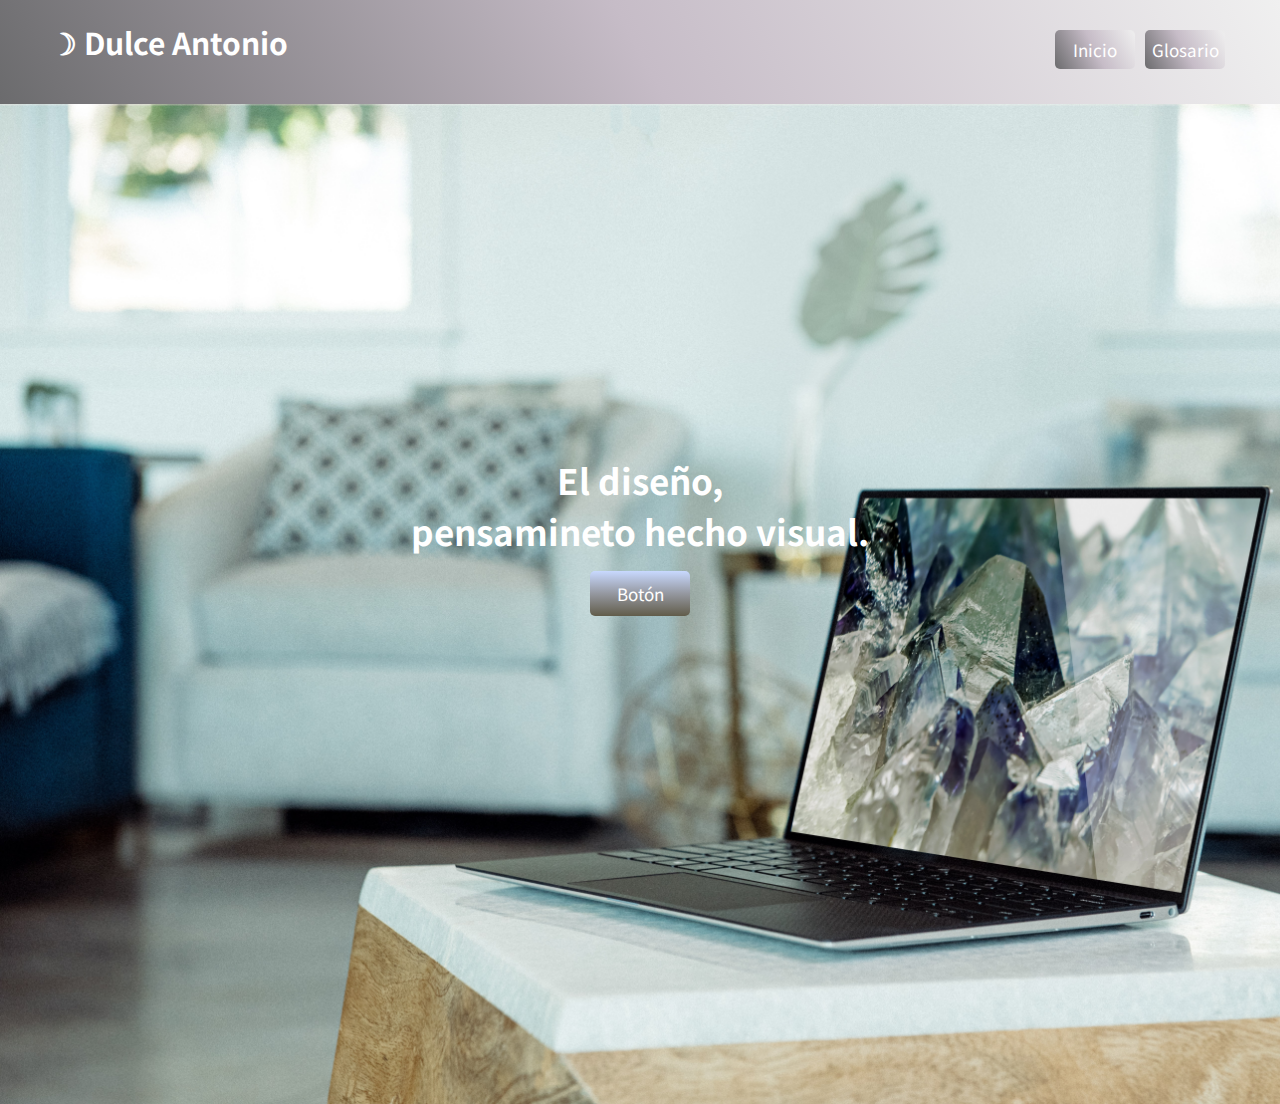
<file: index.html>
<!DOCTYPE html>
<html lang="en">
<head>
    <meta charset="UTF-8">
    <title>Inicio</title>
    
    <!-- Conexiones css -->
    <link rel="stylesheet" href="1css.css/header.css">
    <link rel="stylesheet" href="1css.css/index.css">
    <link rel="stylesheet" href="1css.css/general.css">
    <link rel="stylesheet" href="1css.css/Phone/Header.css" media="(max-width: 375px)">
    
    <!-- Google Fonts -->
    <link rel="preconnect" href="https://fonts.gstatic.com">
    <link href="https://fonts.googleapis.com/css2?family=Noto+Sans+HK&display=swap" rel="stylesheet">
    
    
    <!-- Configuración Móvil -->   
    <meta http-equiv="X-UA-Compatible" content="IE=edge">
    <meta name="viewport" content="width=device-width, initial-scale=1.0">
    
</head>
<body>
    
     <header>
            <h1 class="nombre"> ☽ Dulce Antonio</h1>
            <ul class="nav">
                <li> 
                    <a href="index.html" class="uno">Inicio</a>
                </li>
                <li> 
                     <a href="glosario.html" class="uno">Glosario</a>
                </li>
            </ul>
        </header>
        
    <section class="banner_index">
        <h2 class="leyenda">El diseño, <br> pensamineto hecho visual.</h2>
        <a href="https://jefuentes80.github.io/starup_scl/iv_design/DULCE%20ANTONIO.html" class="btn_banner">Botón</a>
        
    </section>
    
</body>
</html>
</file>
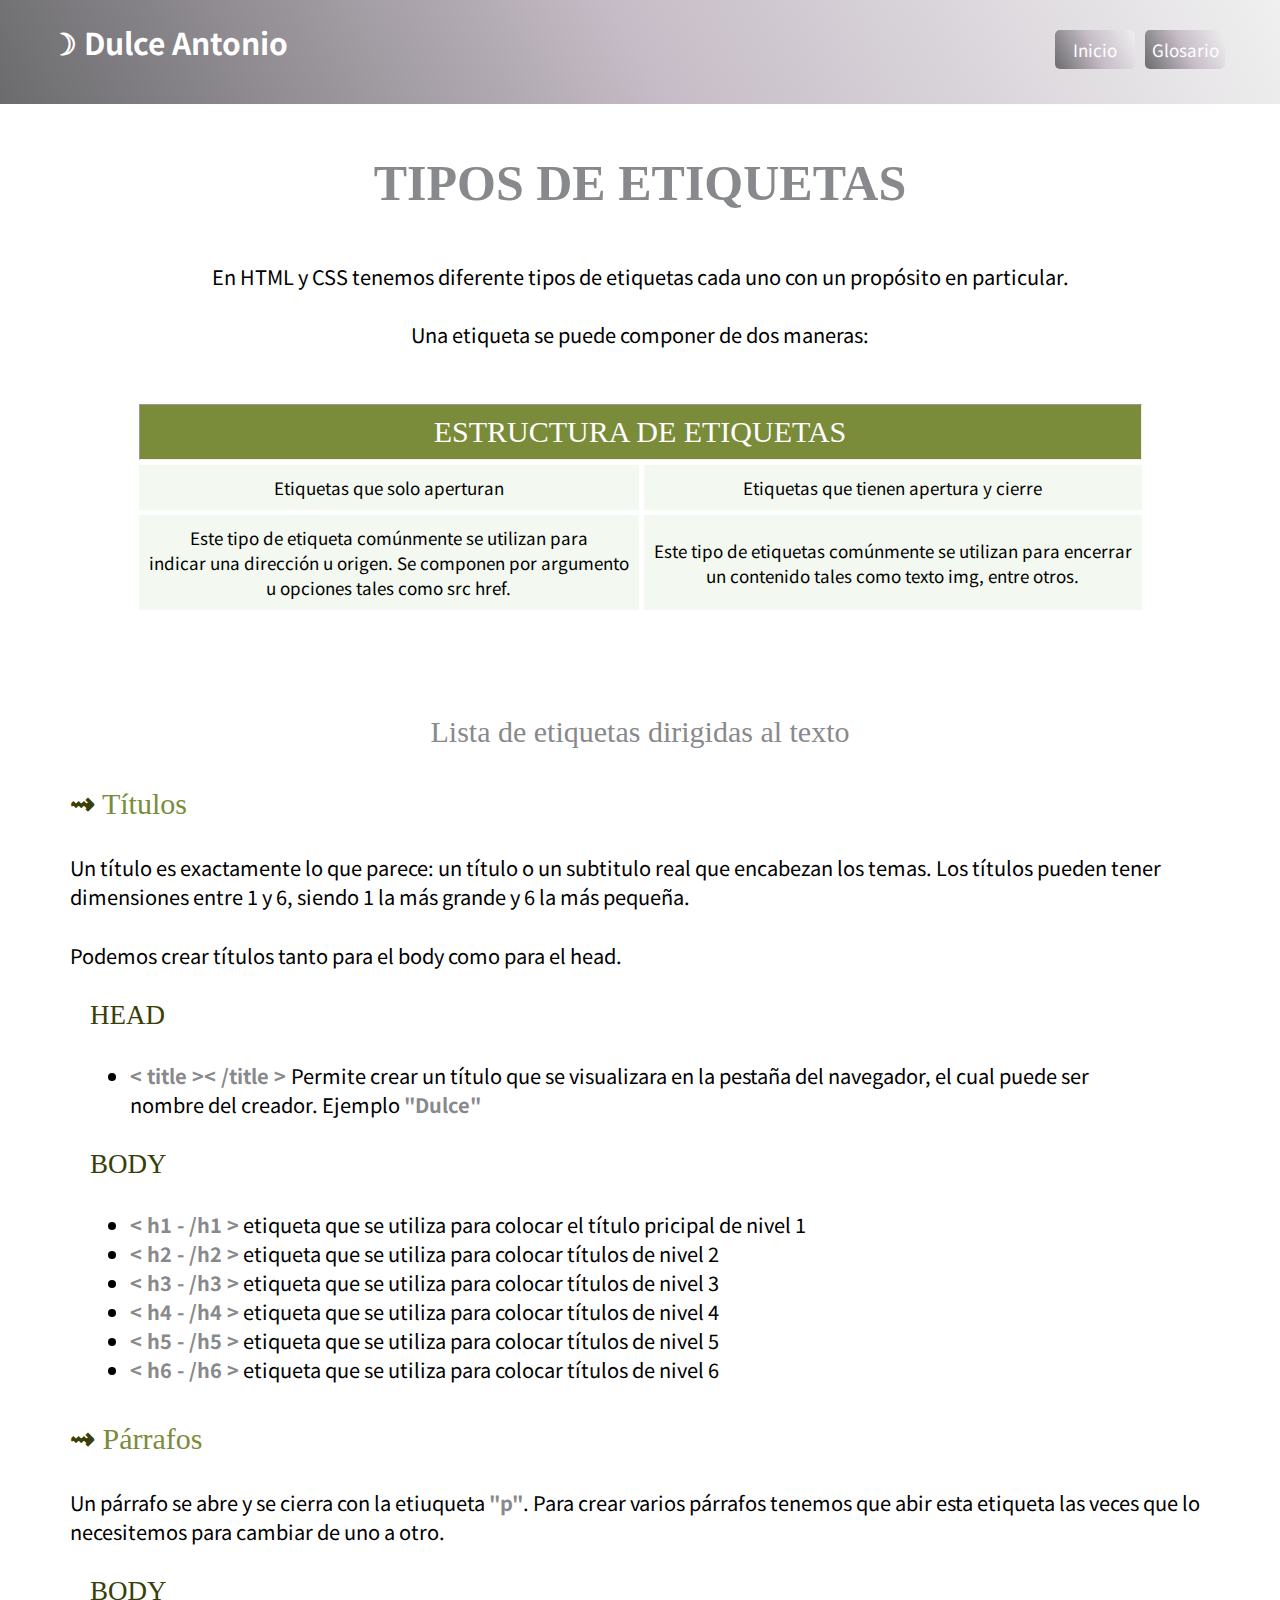
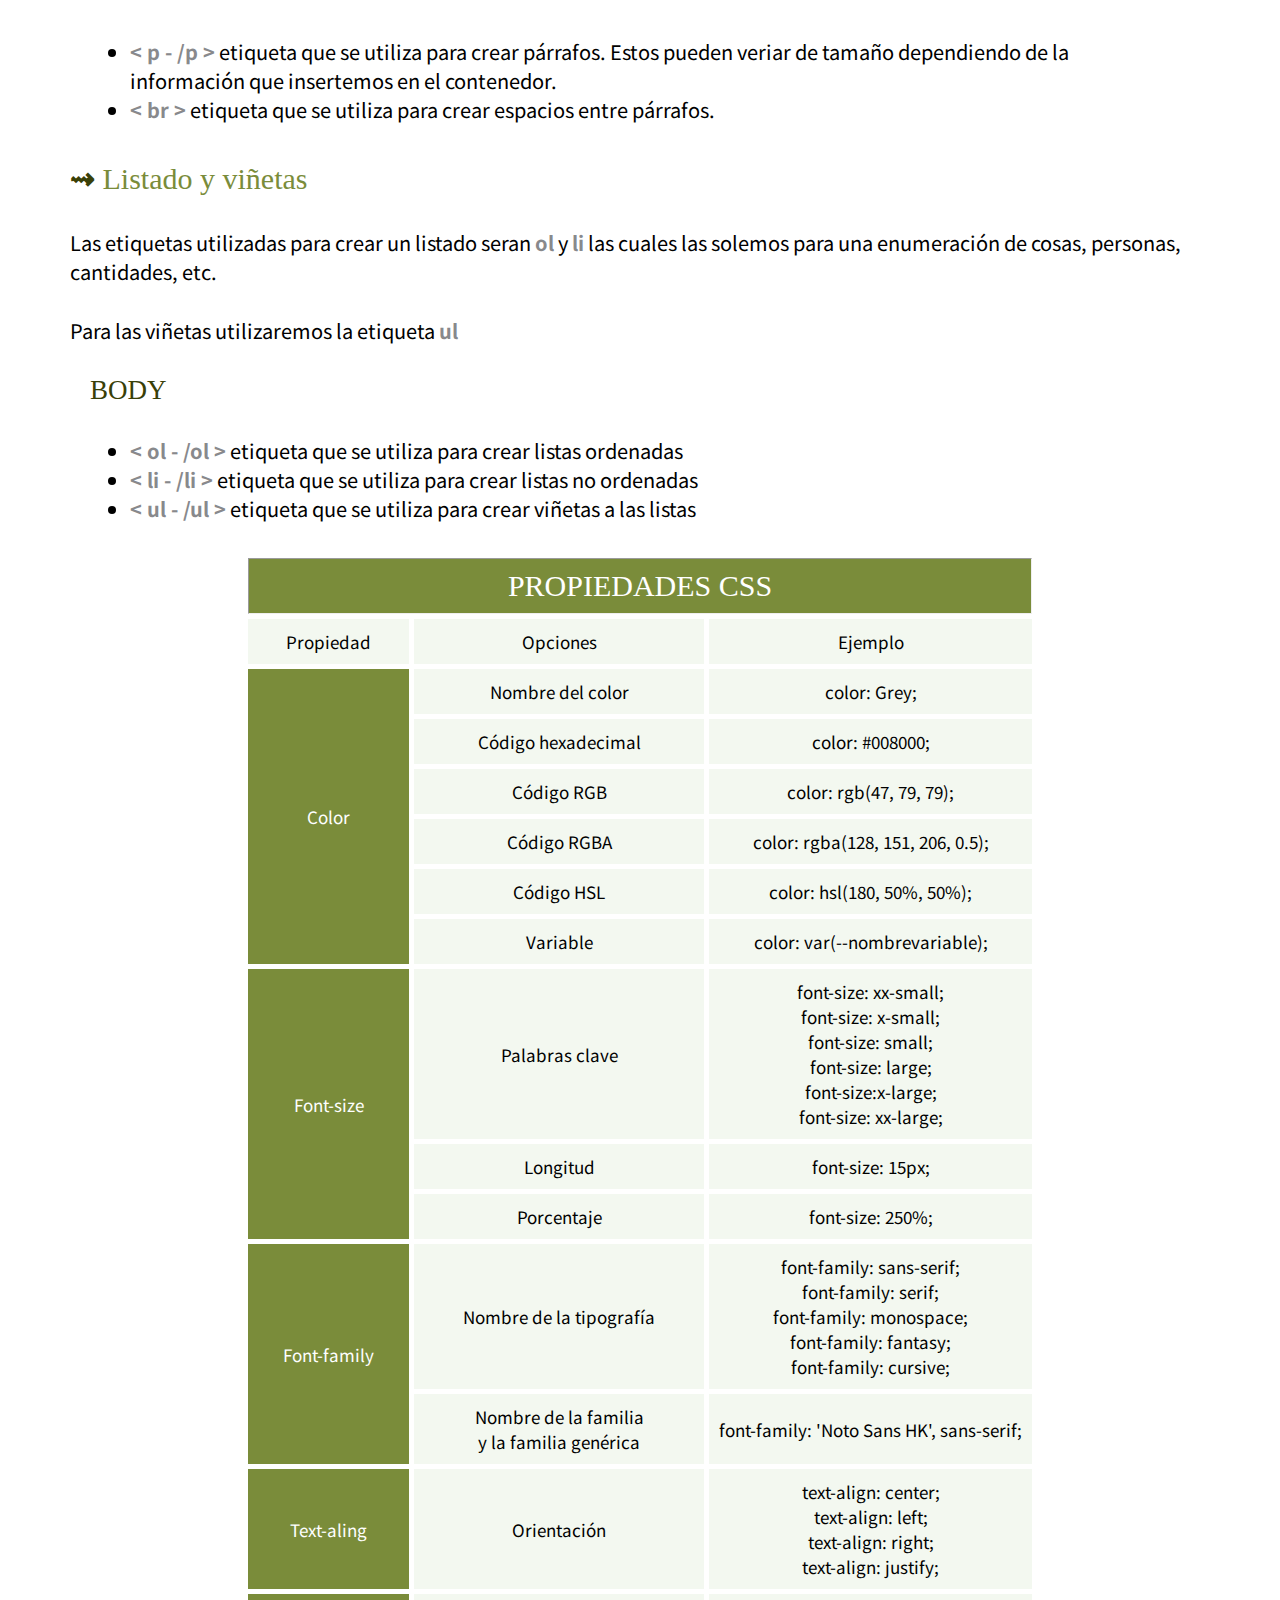
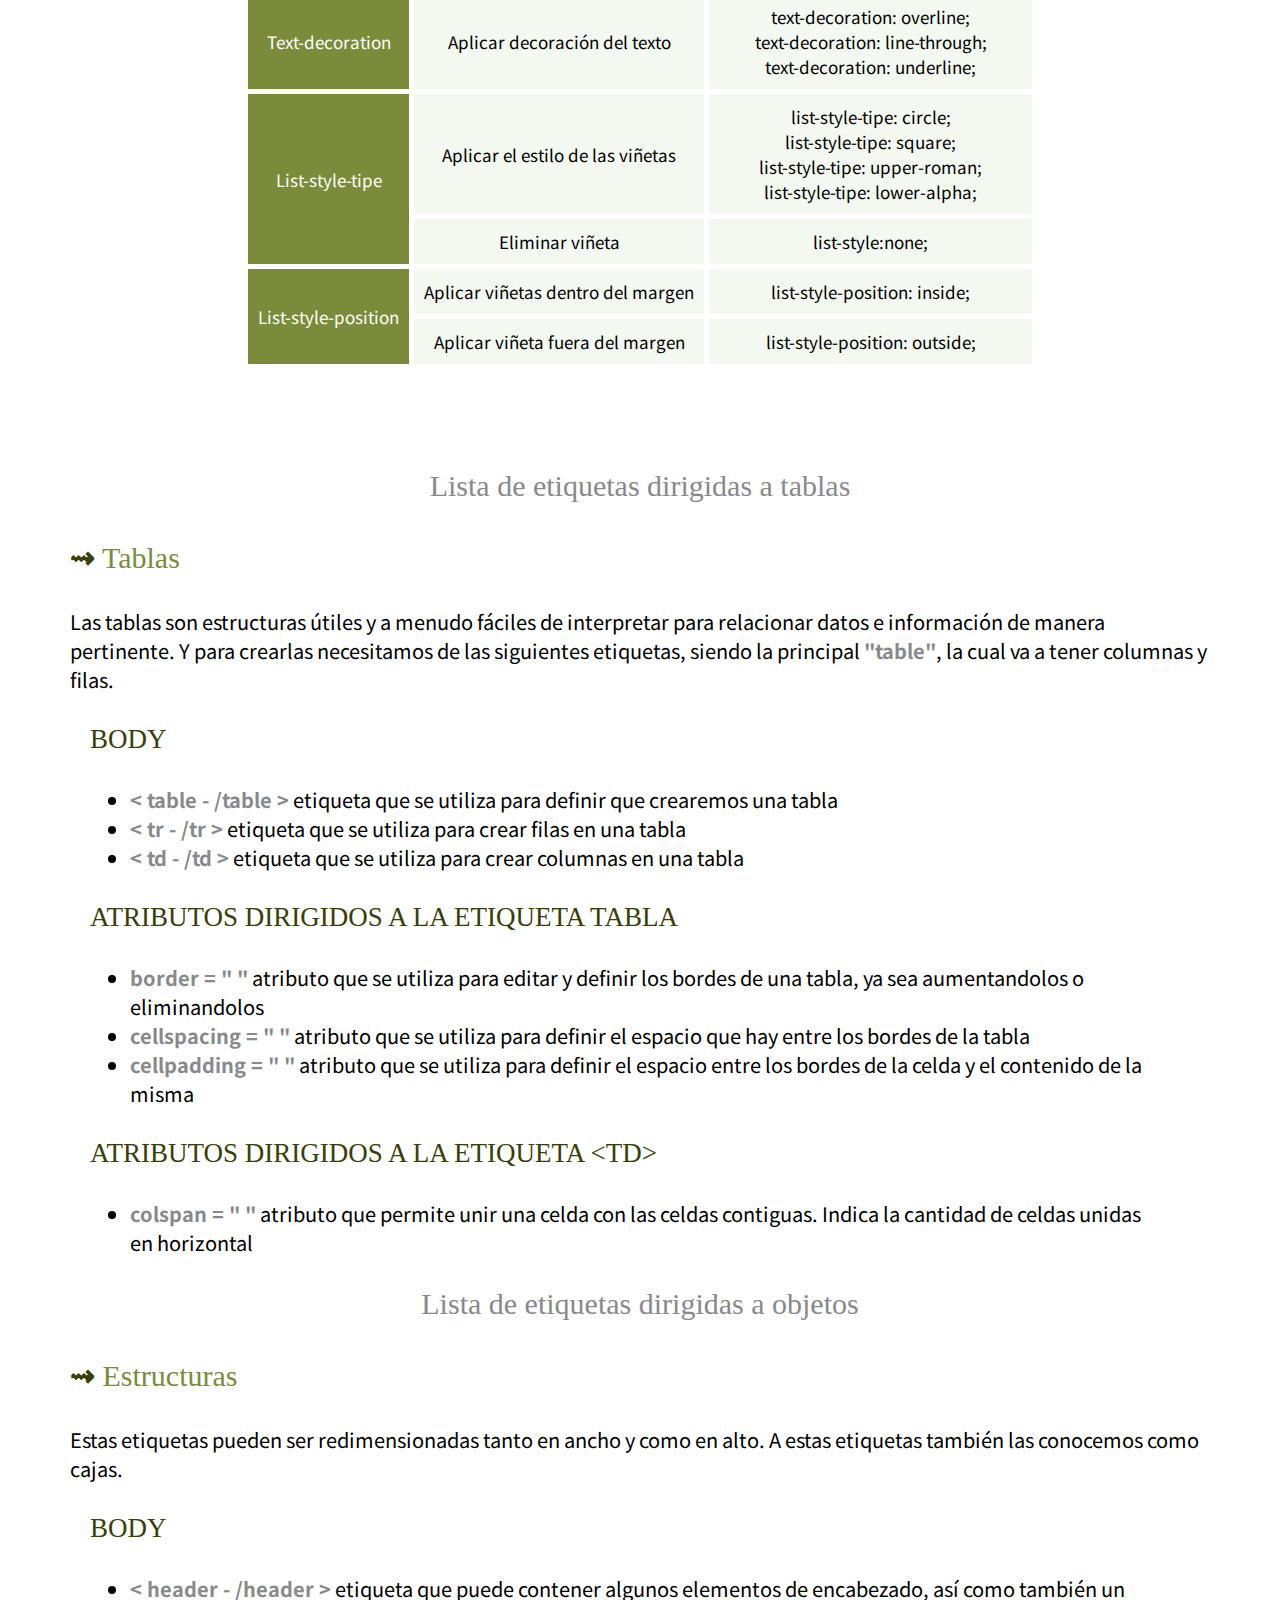
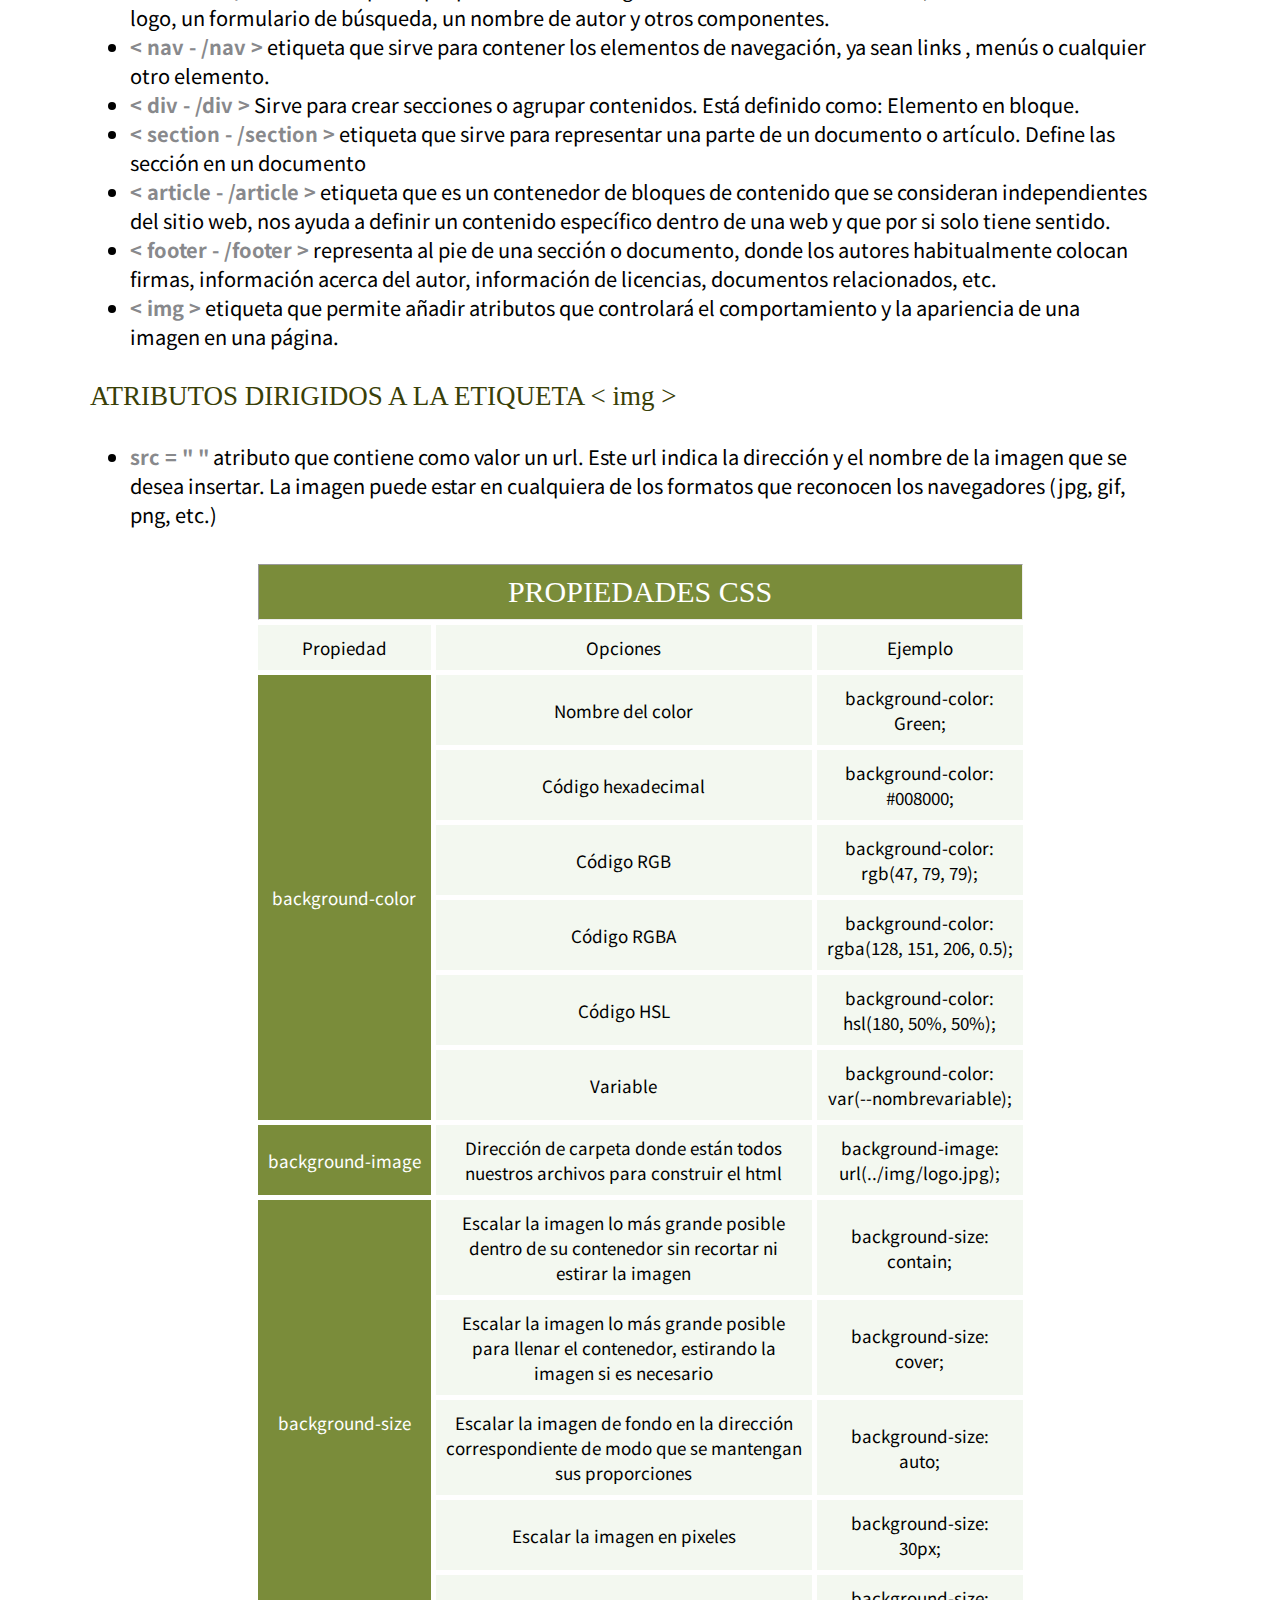
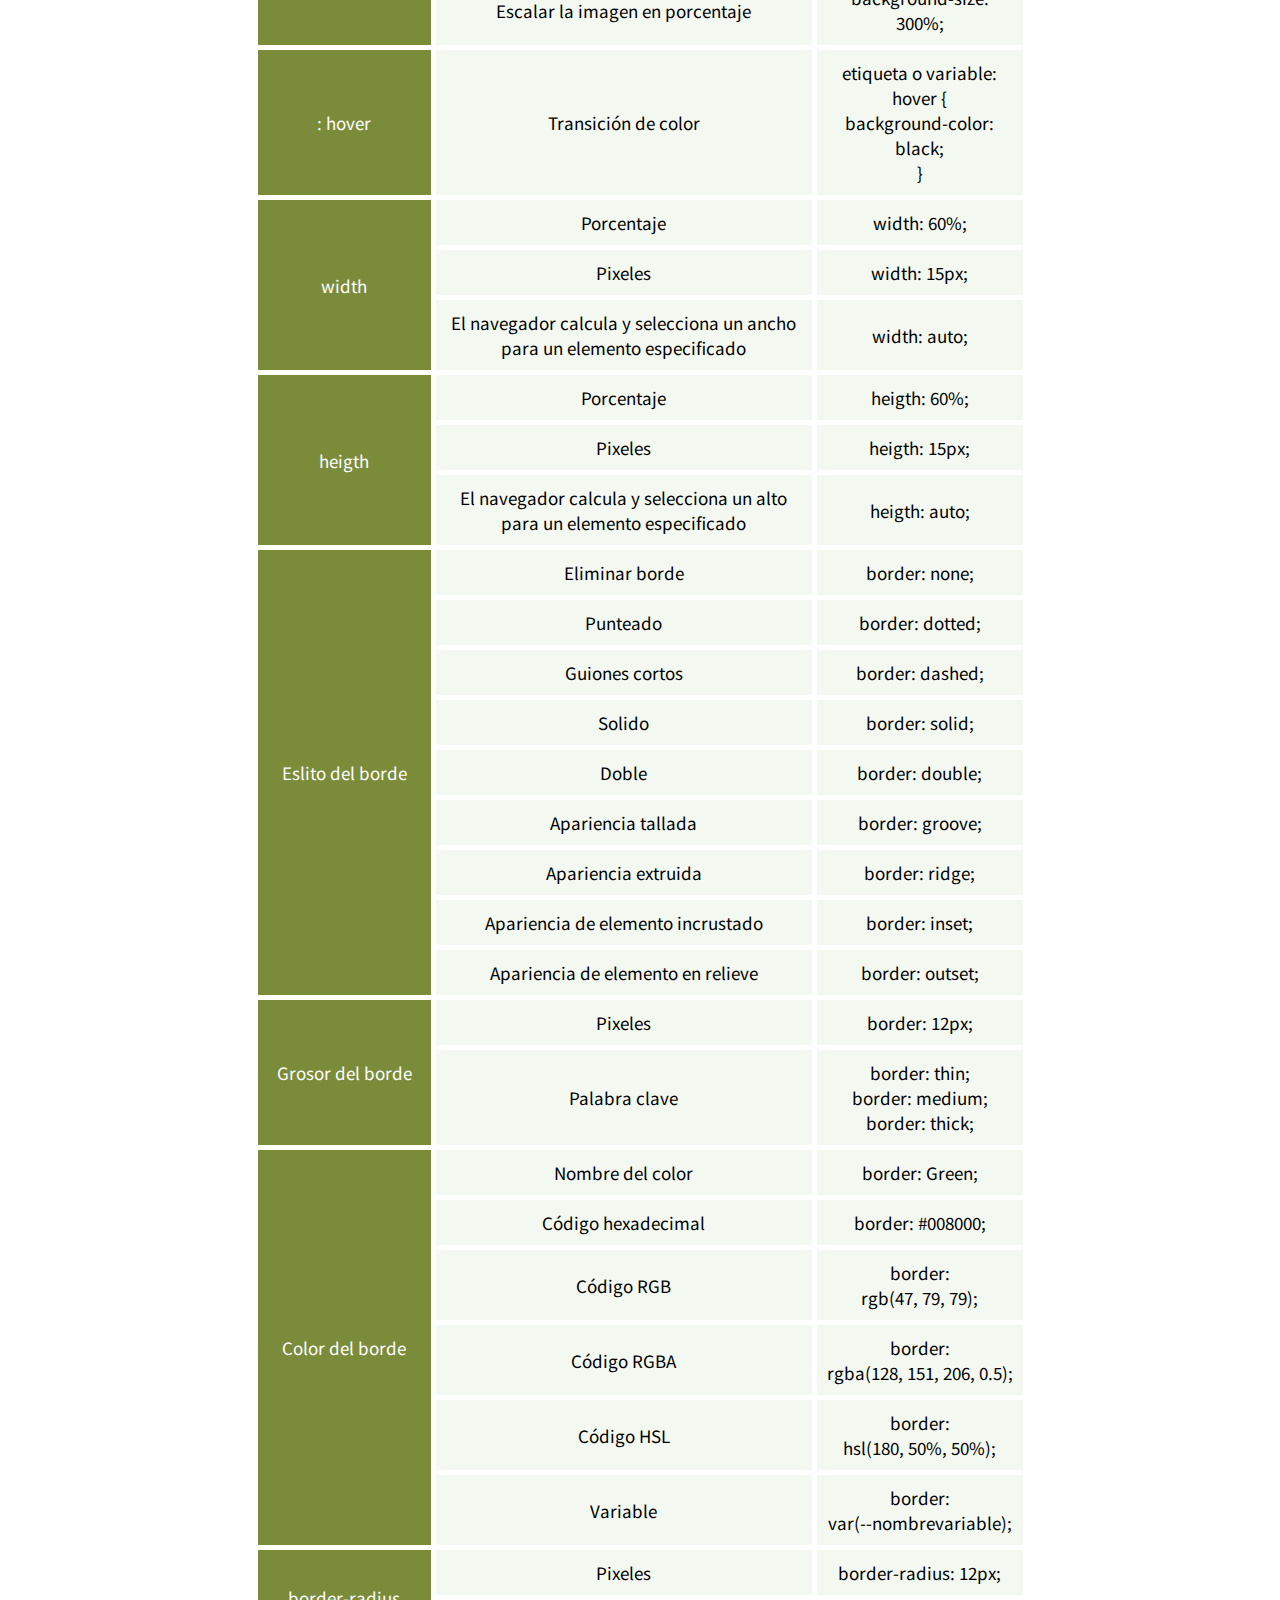
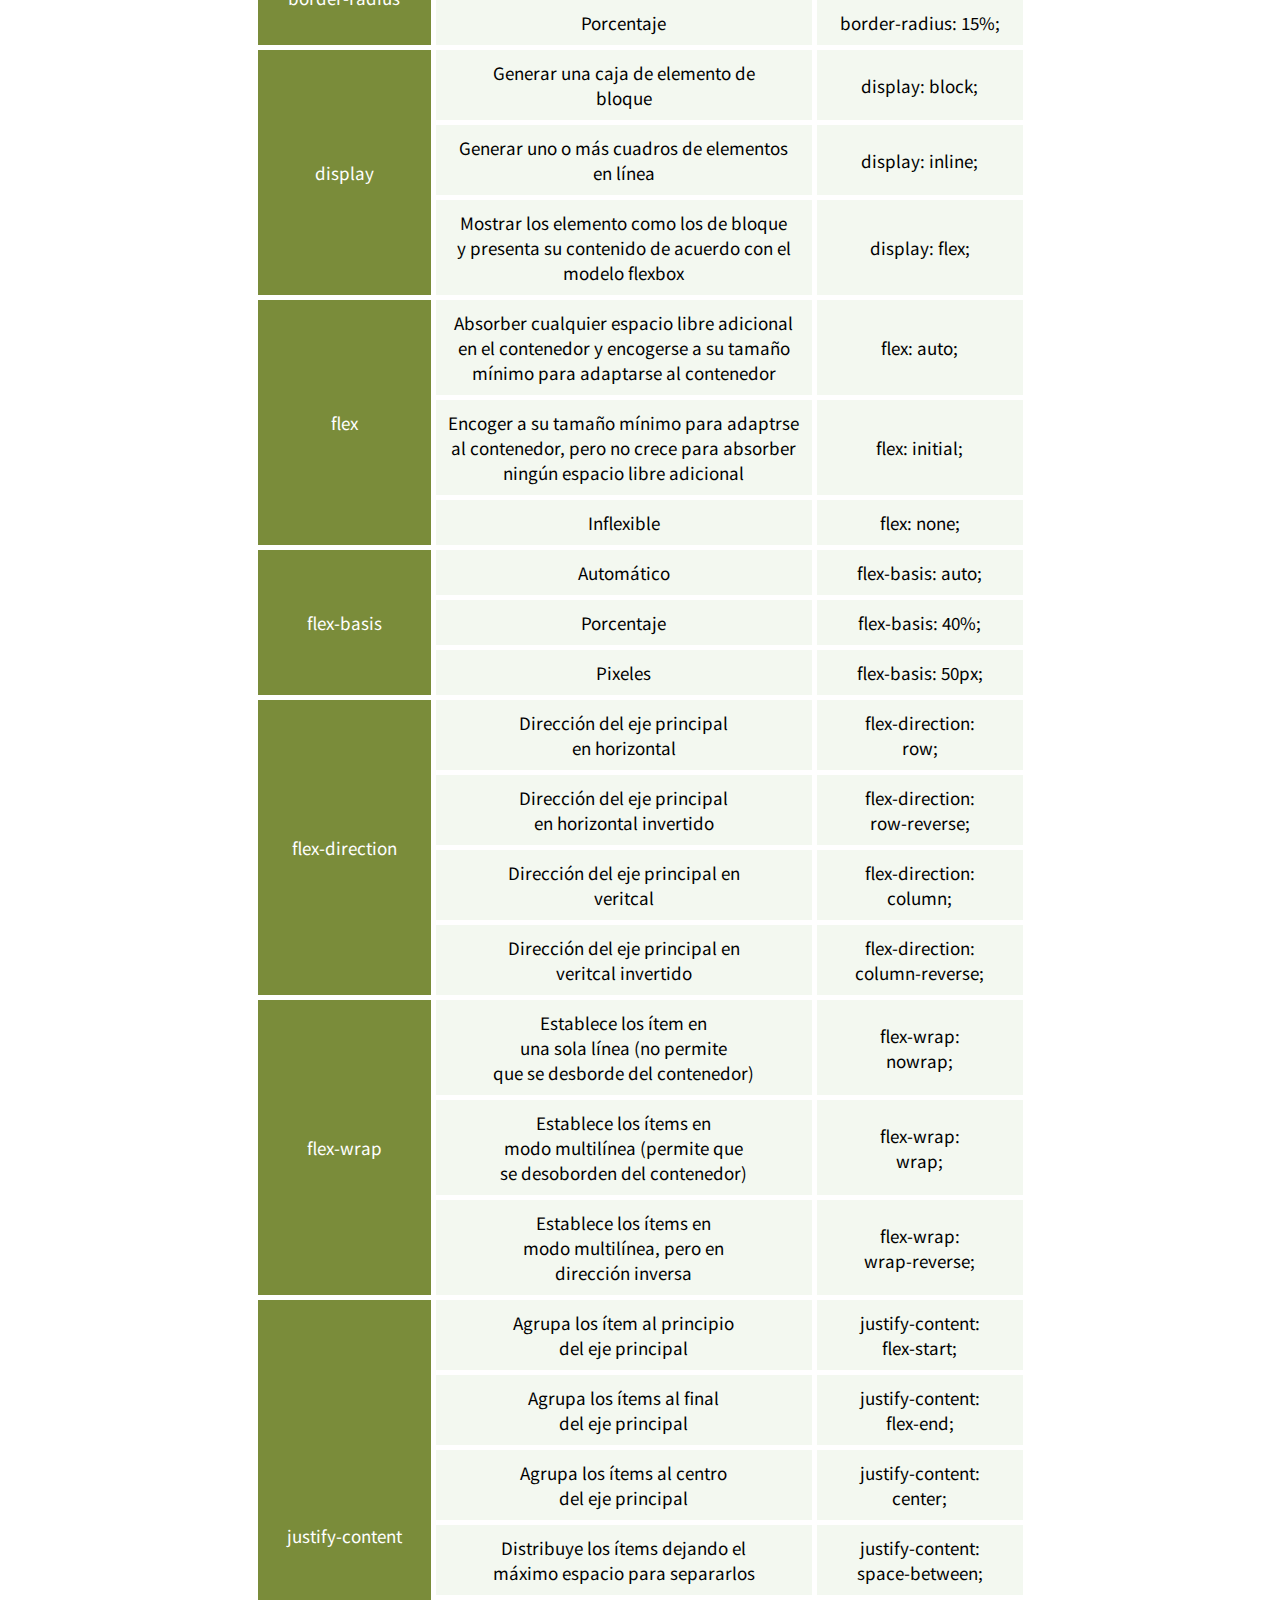
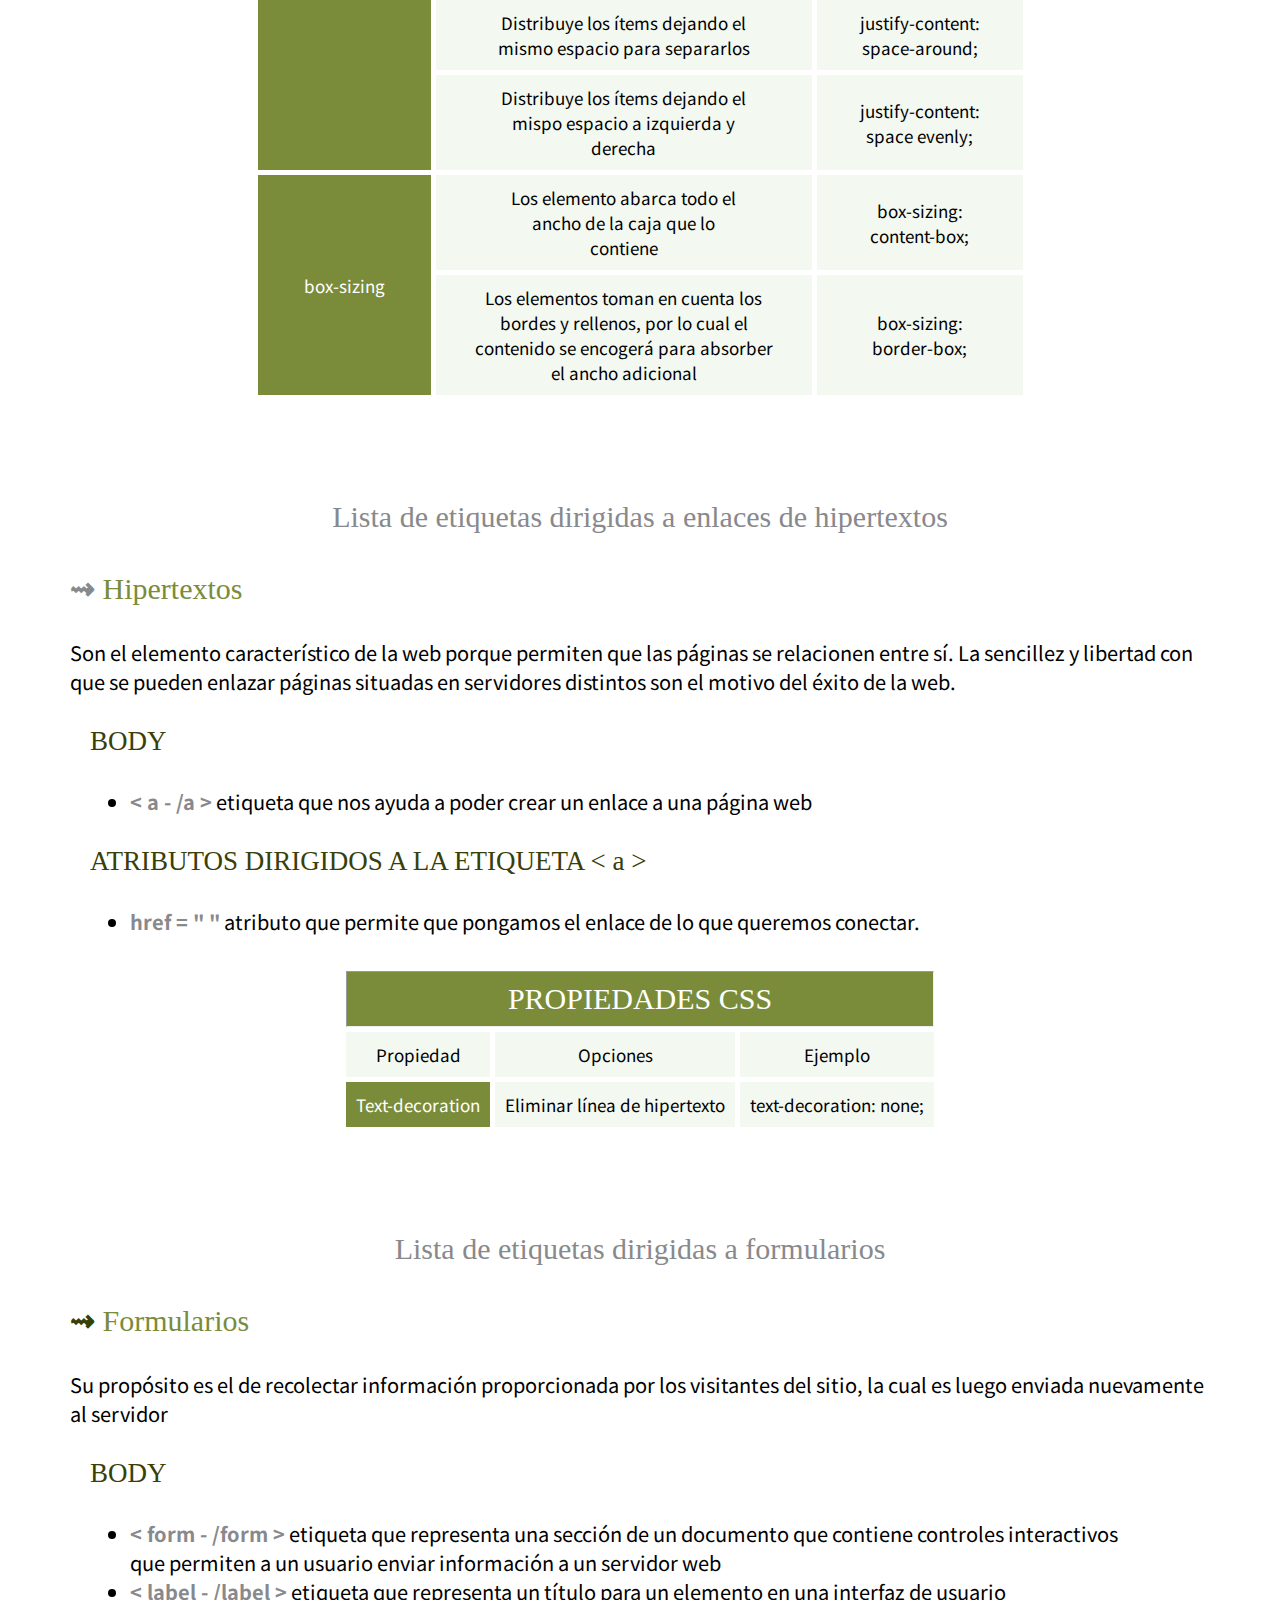
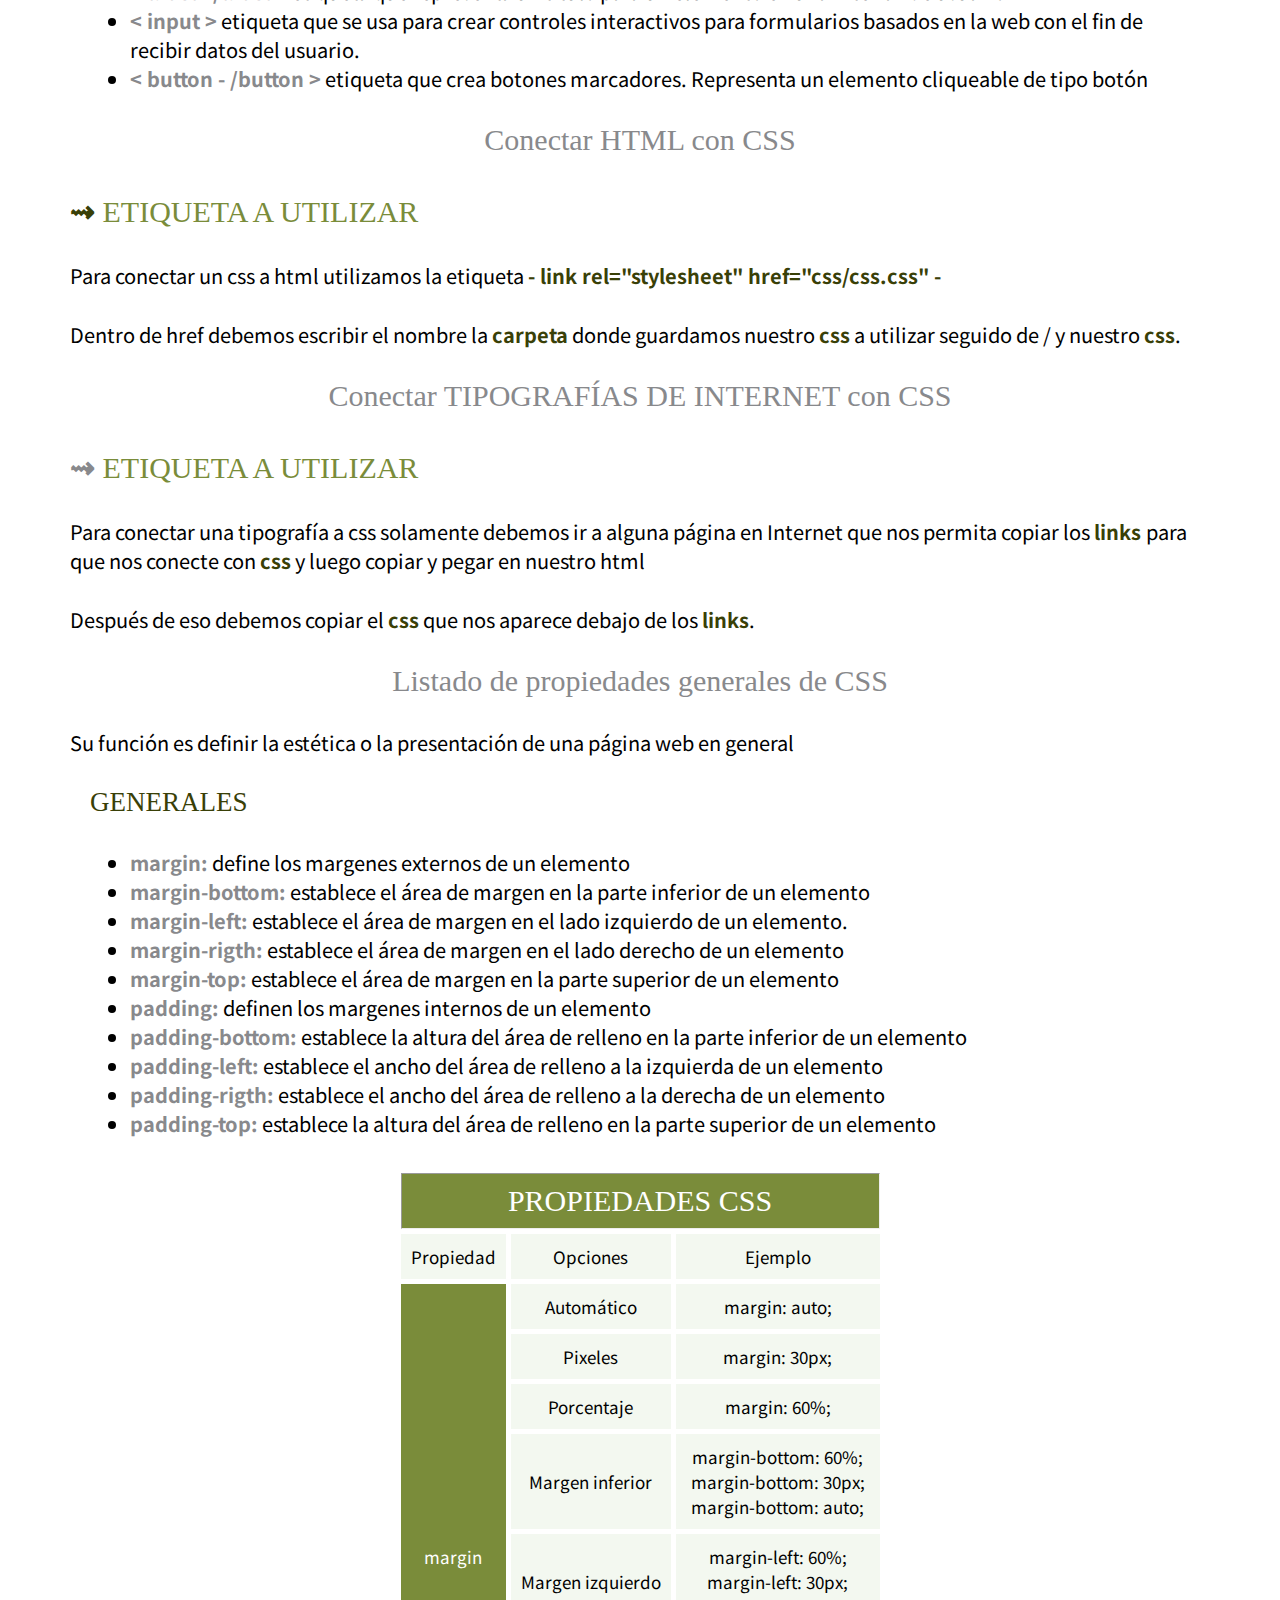
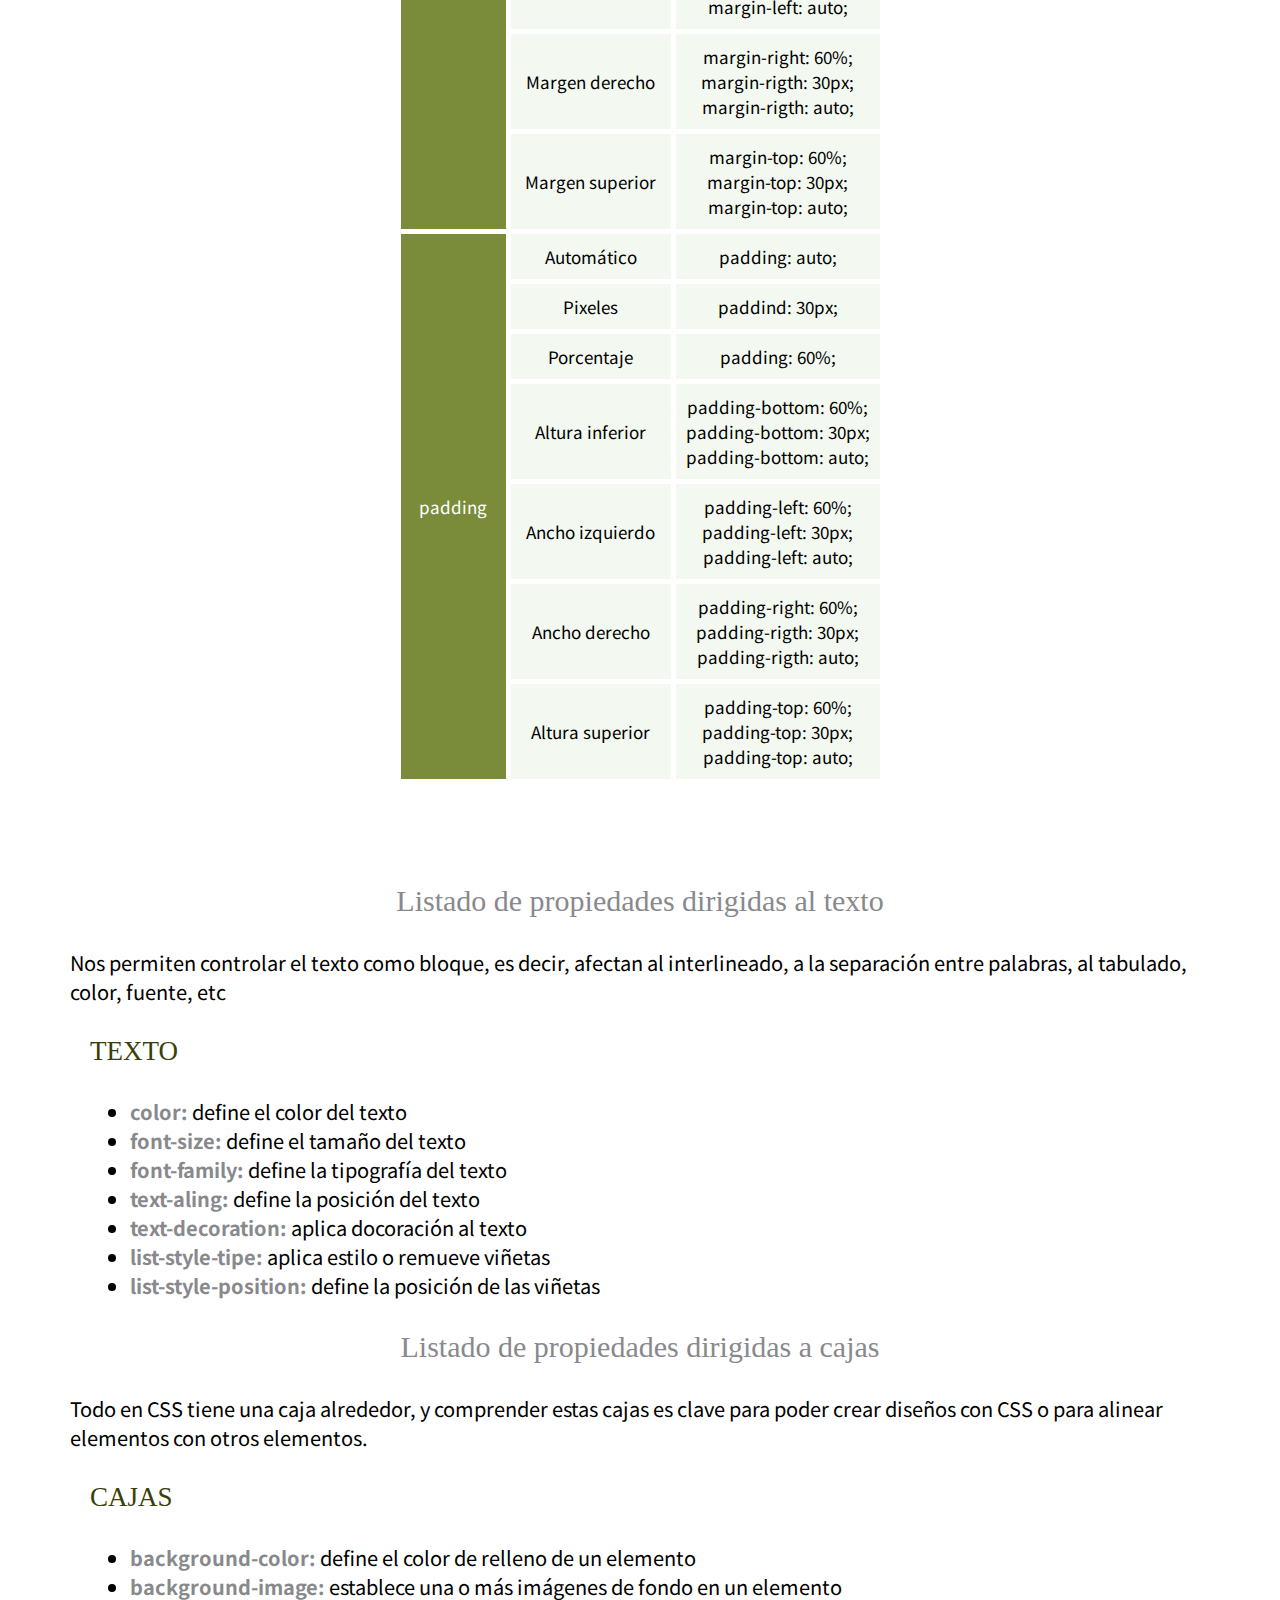
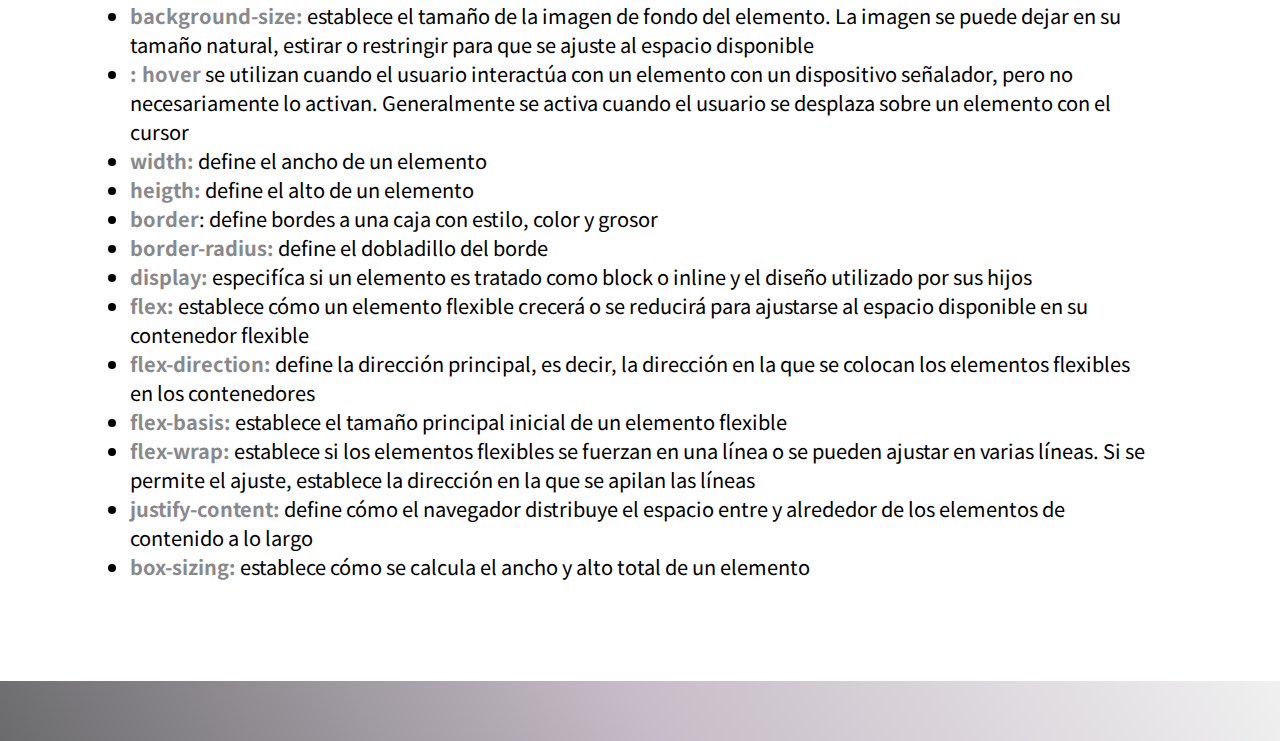
<file: glosario.html>
<!DOCTYPE html>
<html lang="es">
<head>
    <meta charset="UTF-8">
    <title>Inicio</title>
    
    <!-- Conexiones css -->
    <link rel="stylesheet" href="1css.css/general.css">
    <link rel="stylesheet" href="1css.css/glosario.css">
    <link rel="stylesheet" href="1css.css/header.css">
    <link rel="stylesheet" href="1css.css/Phone/Header.css" media="(max-width: 375px)">
    <link rel="stylesheet" href="1css.css/Phone/glosario.css" media="(max-width: 375px)">
    
    
    <!-- Google Fonts -->
    <link rel="preconnect" href="https://fonts.gstatic.com">
    <link href="https://fonts.googleapis.com/css2?family=Noto+Sans+HK&display=swap" rel="stylesheet">
    
    
    <!-- Configuración Móvil -->   
    <meta http-equiv="X-UA-Compatible" content="IE=edge">
    <meta name="viewport" content="width=device-width, initial-scale=1.0">
    
</head>
<body>
    
     <header>
            <h1 class="nombre"> ☽ Dulce Antonio</h1>
            <ul class="nav">
                <li> 
                    <a href="index.html" class="uno">Inicio</a>
                </li>
                <li> 
                     <a href="glosario.html" class="uno">Glosario</a>
                </li>
            </ul>
        </header>
        
        <h1 class="titulop">TIPOS DE ETIQUETAS</h1>
        
       <section class="parteuno">
           <p class="textouno">
          En HTML y CSS tenemos diferente tipos de etiquetas cada uno con un propósito en particular. <br> <br> Una etiqueta se puede componer de dos maneras: </p>
          
       </section>
       
      <section class="tablauno">
             <table CELLSPACING="5" border="1" style="margin: 0rem auto;">
               <tr>
                    <td class="t-principal" colspan="2">ESTRUCTURA DE ETIQUETAS</td>
                </tr>
                
                <tr>
                    <td style=" border: inset 0pt" class="one"> Etiquetas que solo aperturan </td>
                    <td style=" border: inset 0pt" class="one"> Etiquetas que tienen apertura y cierre</td>
                </tr>
                
            <tr>
                <td style=" border: inset 0pt" class="one">Este tipo de etiqueta comúnmente se utilizan para <br> indicar una dirección u origen. Se componen por argumento <br> u opciones tales como src href.</td>
                    <td style=" border: inset 0pt" class="one">Este tipo de etiquetas comúnmente se utilizan para encerrar <br> un contenido tales como texto img, entre otros.</td>
                 </tr>
           </table>
        </section>
        
       <section class="partedos">
           <p class="titulos-g">Lista de etiquetas dirigidas al texto</p>
           
           <p class="sub-uno"> <b class="viñetas">⇝</b> Títulos</p>
           
           <p class="texto-sub"> Un título es exactamente lo que parece: un título o un subtitulo real que encabezan los temas. Los títulos pueden tener dimensiones entre 1 y 6, siendo 1 la más grande y 6 la más pequeña. </p>
           
           <p class="texto-sub"> Podemos crear títulos tanto para el body como para el head. </p>
           
           <p class="sub-dos">HEAD</p>
           
               <ul class="listas">
                   
                   <li> <b>&lt; title &gt;&lt; /title &gt; </b>Permite crear un título que se visualizara en la pestaña del navegador, el cual puede ser nombre del creador. Ejemplo <b> "Dulce"</b>
                    </li>    
               </ul>
            
           <p class="sub-dos"> BODY</p>
              
               <ul class="listas">
               
                    <li> <b>&lt; h1 - /h1 &gt;</b> etiqueta que se utiliza para colocar el título pricipal de nivel 1 </li>
                    <li> <b>&lt; h2 - /h2 &gt;</b> etiqueta que se utiliza para colocar títulos de nivel 2 </li>
                    <li> <b>&lt; h3 - /h3 &gt;</b> etiqueta que se utiliza para colocar títulos de nivel 3 </li>
                    <li> <b>&lt; h4 - /h4 &gt;</b> etiqueta que se utiliza para colocar títulos de nivel 4 </li>
                    <li> <b>&lt; h5 - /h5 &gt;</b> etiqueta que se utiliza para colocar títulos de nivel 5 </li>
                    <li> <b>&lt; h6 - /h6 &gt;</b> etiqueta que se utiliza para colocar títulos de nivel 6 </li>
               </ul>
               
               
            <p class="sub-uno"> <b class="viñetas">⇝</b> Párrafos</p>
            
            <p class="texto-sub"> Un párrafo se abre y se cierra con la etiuqueta <b> "p"</b>. Para crear varios párrafos tenemos que abir esta etiqueta las veces que lo necesitemos para cambiar de uno a otro. </p>
            
            <p class="sub-dos"> BODY</p>
                
                <ul class="listas">
                    <li> <b>&lt; p - /p &gt;</b> etiqueta que se utiliza para crear párrafos. Estos pueden veriar de tamaño dependiendo de la información que insertemos en el contenedor. </li>
                    <li> <b>&lt; br &gt;</b> etiqueta que se utiliza para crear espacios entre párrafos. </li>
                </ul>
                
            <p class="sub-uno"> <b class="viñetas">⇝</b> Listado y viñetas </p>
            
            <p class="texto-sub"> Las etiquetas utilizadas para crear un listado seran <b>ol</b> y <b>li</b> las cuales las solemos para una enumeración de cosas, personas, cantidades, etc. </p>
            
            <p class="texto-sub"> Para las viñetas utilizaremos la etiqueta <b>ul</b> </p>
            
            <p class="sub-dos"> BODY </p>
            
                <ul class="listas">
                        <li> <b>&lt; ol - /ol &gt;</b> etiqueta que se utiliza para crear listas ordenadas </li>
                        <li> <b>&lt; li - /li &gt;</b> etiqueta que se utiliza para crear listas no ordenadas </li>
                        <li> <b>&lt; ul - /ul &gt;</b> etiqueta que se utiliza para crear viñetas a las listas  </li>
                    </ul>
       </section>
       
       <section class="tablados">
            <table CELLSPACING="5" border="1" style="margin: 0rem auto;">
                <tr>
                    <td class="t-principal" colspan="3"> PROPIEDADES CSS</td>
                </tr>

                <tr>
                    <td style=" border: inset 0pt" class="one"> Propiedad </td>
                    <td style=" border: inset 0pt" class="one"> Opciones </td>
                    <td style=" border: inset 0pt" class="one"> Ejemplo </td>
                </tr>

                <tr>
                    <td rowspan="6" style=" border: inset 0pt" class="sub-tablas"> Color </td>
                        
                    <td style=" border: inset 0pt" class="one"> Nombre del color</td>
                    <td style=" border: inset 0pt" class="one"> color: Grey;</td>
                </tr>
                   
                <tr>
                    <td style=" border: inset 0pt" class="one"> Código hexadecimal</td>
                    <td style=" border: inset 0pt" class="one"> color: #008000;</td>
                </tr>
                   
                <tr>
                    <td style=" border: inset 0pt" class="one"> Código RGB</td>
                    <td style=" border: inset 0pt" class="one"> color: rgb(47, 79, 79);</td> 
                </tr>
                   
                <tr>
                    <td style=" border: inset 0pt" class="one"> Código RGBA</td>
                    <td style=" border: inset 0pt" class="one"> color: rgba(128, 151, 206, 0.5);</td> 
                </tr>

                <tr>
                    <td style=" border: inset 0pt" class="one"> Código HSL</td>
                    <td style=" border: inset 0pt" class="one"> color: hsl(180, 50%, 50%);</td> 
                </tr>
                   
                <tr>
                    <td style=" border: inset 0pt" class="one"> Variable</td>
                    <td style=" border: inset 0pt" class="one">color: var(--nombrevariable);</td> 
                </tr>
                   
                <tr>
                    <td rowspan="3" style=" border: inset 0pt" class="sub-tablas"> Font-size</td>
                        
                    <td style=" border: inset 0pt" class="one"> Palabras clave</td>
                    <td style=" border: inset 0pt" class="one"> font-size: xx-small; <br> font-size: x-small; <br> font-size: small; <br> font-size: large; <br> font-size:x-large; <br> font-size: xx-large;</td>
                </tr>
            
                <tr>
                    <td style=" border: inset 0pt" class="one"> Longitud </td>
                    <td style=" border: inset 0pt" class="one"> font-size: 15px;</td>
                </tr>
                   
                <tr>
                    <td style=" border: inset 0pt" class="one"> Porcentaje</td>
                    <td style=" border: inset 0pt" class="one"> font-size: 250%;</td>
                </tr>
                   
                <tr>
                    <td rowspan="2" style=" border: inset 0pt" class="sub-tablas"> Font-family</td>
                       
                    <td style=" border: inset 0pt" class="one"> Nombre de la tipografía</td>
                    <td style=" border: inset 0pt" class="one"> font-family: sans-serif; <br>font-family: serif; <br> font-family: monospace; <br>font-family: fantasy; <br> font-family: cursive;</td>
                </tr>
                   
                <tr>
                    <td style=" border: inset 0pt" class="one"> Nombre de la familia <br> y la familia genérica</td>
                    <td style=" border: inset 0pt" class="one"> font-family: 'Noto Sans HK', sans-serif;</td>
                       
                </tr>
                   
                <tr>
                    <td rowspan="1" style=" border: inset 0pt" class="sub-tablas"> Text-aling</td>
                       
                    <td style=" border: inset 0pt" class="one"> Orientación</td>
                    <td style=" border: inset 0pt" class="one"> text-align: center; <br> text-align: left;<br> text-align: right; <br> text-align: justify;</td>
                </tr>
                   
                <tr>
                    <td rowspan="1" style=" border: inset 0pt" class="sub-tablas"> Text-decoration</td>
                       
                    <td style=" border: inset 0pt" class="one"> Aplicar decoración del texto</td>
                    <td style=" border: inset 0pt" class="one"> text-decoration: overline; <br>text-decoration: line-through; <br> text-decoration: underline;</td>
                </tr>
                   
                <tr>
                    <td rowspan="2" style=" border: inset 0pt" class="sub-tablas"> List-style-tipe</td>
                       
                    <td style=" border: inset 0pt" class="one"> Aplicar el estilo de las viñetas</td>
                    <td style=" border: inset 0pt" class="one"> list-style-tipe: circle; <br>list-style-tipe: square; <br> list-style-tipe: upper-roman; <br> list-style-tipe: lower-alpha;</td>
                </tr>
                   
                <tr>
                    <td style=" border: inset 0pt" class="one"> Eliminar viñeta</td>
                    <td style=" border: inset 0pt" class="one"> list-style:none; </td> 
                </tr>
                   
                <tr>
                    <td rowspan="2" style=" border: inset 0pt" class="sub-tablas"> List-style-position</td>
                       
                    <td style=" border: inset 0pt" class="one"> Aplicar viñetas dentro del margen</td>
                    <td style=" border: inset 0pt" class="one"> list-style-position: inside;</td>
                </tr>
                   
                <tr>
                    <td style=" border: inset 0pt" class="one"> Aplicar viñeta fuera del margen</td>
                    <td style=" border: inset 0pt" class="one"> list-style-position: outside; </td> 
                </tr>
                   
               </table>
            </section>
            
           <section class="partetres">
                    
            <p class="titulos-g">Lista de etiquetas dirigidas a tablas</p>
            
            <p class="sub-uno"> <b class="viñetas">⇝</b> Tablas </p>
            
            <p class="texto-sub"> Las tablas son estructuras útiles y a menudo fáciles de interpretar para relacionar datos e información de manera pertinente. Y para crearlas necesitamos de las siguientes etiquetas, siendo la principal <b>"table"</b>, la cual va a tener columnas y filas.</p>
            
            <p class="sub-dos"> BODY</p>
            
                <ul class="listas">
                        <li> <b>&lt; table - /table &gt;</b> etiqueta que se utiliza para definir que crearemos una tabla </li>
                        <li> <b>&lt; tr - /tr &gt;</b> etiqueta que se utiliza para crear filas en una tabla </li>
                        <li> <b>&lt; td - /td &gt;</b> etiqueta que se utiliza para crear columnas en una tabla  </li>
                    </ul>
                    
            <p class="sub-dos"> ATRIBUTOS DIRIGIDOS A LA ETIQUETA TABLA </p>
            
                    <ul class="listas">
                        <li> <b> border = "  "</b> atributo que se utiliza para editar y definir los bordes de una tabla, ya sea aumentandolos o eliminandolos </li>
                        <li> <b> cellspacing = "  "</b> atributo que se utiliza para definir el espacio que hay entre los bordes de la tabla</li>
                        <li> <b> cellpadding = "  "</b> atributo que se utiliza para definir el espacio entre los bordes de la celda y el contenido de la misma </li>
                    </ul>
                    
           <p class="sub-dos"> ATRIBUTOS DIRIGIDOS A LA ETIQUETA &lt;TD&gt; </p> 
           
                    <ul class="listas">
                        <li> <b> colspan = "  "</b> atributo que permite unir una celda con las celdas contiguas. Indica la cantidad de celdas unidas en horizontal </li>
                    </ul>
                    
            <p class="titulos-g">Lista de etiquetas dirigidas a objetos</p>
            
            <p class="sub-uno"> <b class="viñetas">⇝</b> Estructuras </p>
            
            <p class="texto-sub"> Estas etiquetas pueden ser redimensionadas tanto en ancho y como en alto. A estas etiquetas también las conocemos como cajas. </p>
            
            <p class="sub-dos"> BODY </p>
            
                <ul class="listas">
                        <li> <b>&lt; header - /header &gt;</b> etiqueta que puede contener algunos elementos de encabezado, así como también un logo, un formulario de búsqueda, un nombre de autor y otros componentes. </li>
                        <li> <b>&lt; nav - /nav &gt;</b> etiqueta que sirve para contener los elementos de navegación, ya sean links , menús o cualquier otro elemento. </li>
                        <li> <b>&lt; div - /div &gt;</b> Sirve para crear secciones o agrupar contenidos. Está definido como: Elemento en bloque. </li>
                        <li> <b>&lt; section - /section &gt;</b> etiqueta que sirve para representar una parte de un documento o artículo. Define las sección en un documento </li>
                        <li> <b>&lt; article - /article &gt;</b> etiqueta que es un contenedor de bloques de contenido que se consideran independientes del sitio web, nos ayuda a definir un contenido específico dentro de una web y que por si solo tiene sentido. </li>
                        <li> <b>&lt; footer - /footer &gt;</b> representa al pie de una sección o documento, donde los autores habitualmente colocan firmas, información acerca del autor, información de licencias, documentos relacionados, etc. </li>
                        <li> <b>&lt; img &gt;</b> etiqueta que permite añadir atributos que controlará el comportamiento y la apariencia de una imagen en una página. </li>
                    </ul>
                    
            <p class="sub-dos"> ATRIBUTOS DIRIGIDOS A LA ETIQUETA &lt; img &gt; </p> 
           
                    <ul class="listas">
                        <li> <b> src = "  "</b> atributo que contiene como valor un url. Este url indica la dirección y el nombre de la imagen que se desea insertar. La imagen puede estar en cualquiera de los formatos que reconocen los navegadores (jpg, gif, png, etc.)  </li>
                    </ul>
                    
           </section>
           
          <section class="tablatres">
                <table CELLSPACING="5" border="1" style="margin: 0rem auto;"> 
                <tr>
                        <td class="t-principal" colspan="3"> PROPIEDADES CSS</td>
                    </tr>

                    <tr>
                        <td style=" border: inset 0pt" class="one"> Propiedad </td>
                        <td style=" border: inset 0pt" class="one"> Opciones </td>
                        <td style=" border: inset 0pt" class="one"> Ejemplo </td>
                    </tr>
                   
                    <tr>
                        <td rowspan="6" style=" border: inset 0pt" class="sub-tablas"> background-color </td>
                        
                        <td style=" border: inset 0pt" class="one"> Nombre del color</td>
                        <td style=" border: inset 0pt" class="one"> background-color: <br> Green;</td>
                   </tr>
                   
                   <tr>
                       <td style=" border: inset 0pt" class="one"> Código hexadecimal</td>
                        <td style=" border: inset 0pt" class="one"> background-color: <br> #008000;</td>
                   </tr>
                   
                   <tr>
                      <td style=" border: inset 0pt" class="one"> Código RGB</td>
                      <td style=" border: inset 0pt" class="one"> background-color: <br> rgb(47, 79, 79);</td> 
                   </tr>
                   
                   <tr>
                      <td style=" border: inset 0pt" class="one"> Código RGBA</td>
                      <td style=" border: inset 0pt" class="one"> background-color: <br> rgba(128, 151, 206, 0.5);</td> 
                   </tr>

                   <tr>
                      <td style=" border: inset 0pt" class="one"> Código HSL</td>
                      <td style=" border: inset 0pt" class="one"> background-color: <br> hsl(180, 50%, 50%);</td> 
                   </tr>
                   
                   <tr>
                      <td style=" border: inset 0pt" class="one"> Variable</td>
                      <td style=" border: inset 0pt" class="one"> background-color: <br> var(--nombrevariable);</td> 
                   </tr>
                   
                    <tr>
                        <td style=" border: inset 0pt" class="sub-tablas"> background-image </td>
                        
                        <td style=" border: inset 0pt" class="one"> Dirección de carpeta donde están todos <br> nuestros archivos para construir el html</td>
                        <td style=" border: inset 0pt" class="one"> background-image: <br> url(../img/logo.jpg);</td>
                   </tr>
                   
                   <tr>
                        <td rowspan="5" style=" border: inset 0pt" class="sub-tablas"> background-size </td>
                        
                        <td style=" border: inset 0pt" class="one"> Escalar la imagen lo más grande posible <br> dentro de su contenedor sin recortar ni <br> estirar la imagen</td>
                        <td style=" border: inset 0pt" class="one"> background-size: <br> contain;</td>
                   </tr>
                   
                   <tr>
                       <td style=" border: inset 0pt" class="one"> Escalar la imagen lo más grande posible <br> para llenar el contenedor, estirando la <br> imagen si es necesario</td>
                        <td style=" border: inset 0pt" class="one"> background-size: <br> cover;</td>
                   </tr>
                   
                   <tr>
                       <td style=" border: inset 0pt" class="one"> Escalar la imagen de fondo en la dirección <br>correspondiente de modo que se mantengan <br> sus proporciones</td>
                        <td style=" border: inset 0pt" class="one"> background-size: <br> auto;</td>
                   </tr>
                   
                    <tr>
                       <td style=" border: inset 0pt" class="one"> Escalar la imagen en pixeles</td>
                        <td style=" border: inset 0pt" class="one"> background-size: <br> 30px;</td>
                   </tr>
                   
                   <tr>
                       <td style=" border: inset 0pt" class="one"> Escalar la imagen en porcentaje</td>
                        <td style=" border: inset 0pt" class="one"> background-size: <br> 300%;</td>
                   </tr>
                   
                    <tr>
                        <td style=" border: inset 0pt" class="sub-tablas"> : hover </td>
                        
                        <td style=" border: inset 0pt" class="one"> Transición de color</td>
                        <td style=" border: inset 0pt" class="one"> etiqueta o variable: <br> hover { <br> background-color: <br> black; <br>}</td>
                   </tr>
                   
                   <tr>
                        <td rowspan="3" style=" border: inset 0pt" class="sub-tablas"> width </td>
                        
                        <td style=" border: inset 0pt" class="one"> Porcentaje</td>
                        <td style=" border: inset 0pt" class="one"> width: 60%;</td>
                   </tr>
                   
                   <tr>
                       <td style=" border: inset 0pt" class="one"> Pixeles</td>
                        <td style=" border: inset 0pt" class="one"> width: 15px;</td>
                   </tr>
                   
                   <tr>
                       <td style=" border: inset 0pt" class="one"> El navegador calcula y selecciona un ancho <br> para un elemento especificado </td>
                        <td style=" border: inset 0pt" class="one"> width: auto;</td>
                   </tr>
                   
                   <tr>
                        <td rowspan="3" style=" border: inset 0pt" class="sub-tablas"> heigth </td>
                        
                        <td style=" border: inset 0pt" class="one"> Porcentaje</td>
                        <td style=" border: inset 0pt" class="one"> heigth: 60%;</td>
                   </tr>
                   
                   <tr>
                       <td style=" border: inset 0pt" class="one"> Pixeles</td>
                        <td style=" border: inset 0pt" class="one"> heigth: 15px;</td>
                   </tr>
                   
                   <tr>
                       <td style=" border: inset 0pt" class="one"> El navegador calcula y selecciona un alto <br> para un elemento especificado </td>
                        <td style=" border: inset 0pt" class="one"> heigth: auto;</td>
                   </tr>
                   
                    <tr>
                        <td rowspan="9" style=" border: inset 0pt" class="sub-tablas"> Eslito del borde </td>
                        
                        <td style=" border: inset 0pt" class="one"> Eliminar borde</td>
                        <td style=" border: inset 0pt" class="one"> border: none;</td>
                   </tr>
                   
                    <tr>
                       <td style=" border: inset 0pt" class="one"> Punteado</td>
                        <td style=" border: inset 0pt" class="one"> border: dotted;</td>
                   </tr>
                   
                   <tr>
                       <td style=" border: inset 0pt" class="one"> Guiones cortos</td>
                        <td style=" border: inset 0pt" class="one"> border: dashed;</td>
                   </tr>
                   
                   <tr>
                       <td style=" border: inset 0pt" class="one"> Solido</td>
                        <td style=" border: inset 0pt" class="one"> border: solid;</td>
                   </tr>
                   
                   <tr>
                       <td style=" border: inset 0pt" class="one"> Doble</td>
                        <td style=" border: inset 0pt" class="one"> border: double;</td>
                   </tr>
                   
                   <tr>
                       <td style=" border: inset 0pt" class="one"> Apariencia tallada</td>
                        <td style=" border: inset 0pt" class="one"> border: groove;</td>
                   </tr>
                   
                   <tr>
                       <td style=" border: inset 0pt" class="one"> Apariencia extruida</td>
                        <td style=" border: inset 0pt" class="one"> border: ridge;</td>
                   </tr>
                   
                   <tr>
                       <td style=" border: inset 0pt" class="one"> Apariencia de elemento incrustado</td>
                        <td style=" border: inset 0pt" class="one"> border: inset;</td>
                   </tr>
                   
                   <tr>
                       <td style=" border: inset 0pt" class="one"> Apariencia de elemento en relieve</td>
                        <td style=" border: inset 0pt" class="one"> border: outset;</td>
                   </tr>
                   
                   <tr>
                        <td rowspan="2" style=" border: inset 0pt" class="sub-tablas"> Grosor del borde </td>
                        
                        <td style=" border: inset 0pt" class="one"> Pixeles</td>
                        <td style=" border: inset 0pt" class="one"> border: 12px;</td>
                   </tr>
                   
                    <tr>
                       <td style=" border: inset 0pt" class="one"> Palabra clave</td>
                        <td style=" border: inset 0pt" class="one"> border: thin; <br> border: medium; <br> border: thick;</td>
                   </tr>
                    
                     <tr>
                        <td rowspan="6" style=" border: inset 0pt" class="sub-tablas"> Color del borde </td>
                        
                        <td style=" border: inset 0pt" class="one"> Nombre del color</td>
                        <td style=" border: inset 0pt" class="one"> border: Green;</td>
                   </tr>
                   
                   <tr>
                       <td style=" border: inset 0pt" class="one"> Código hexadecimal</td>
                        <td style=" border: inset 0pt" class="one"> border: #008000;</td>
                   </tr>
                   
                   <tr>
                      <td style=" border: inset 0pt" class="one"> Código RGB</td>
                      <td style=" border: inset 0pt" class="one"> border: <br> rgb(47, 79, 79);</td> 
                   </tr>
                   
                   <tr>
                      <td style=" border: inset 0pt" class="one"> Código RGBA</td>
                      <td style=" border: inset 0pt" class="one"> border: <br> rgba(128, 151, 206, 0.5);</td> 
                   </tr>

                   <tr>
                      <td style=" border: inset 0pt" class="one"> Código HSL</td>
                      <td style=" border: inset 0pt" class="one"> border: <br> hsl(180, 50%, 50%);</td> 
                   </tr>
                   
                   <tr>
                      <td style=" border: inset 0pt" class="one"> Variable</td>
                      <td style=" border: inset 0pt" class="one"> border: <br> var(--nombrevariable);</td> 
                   </tr>
                             
                    <tr>
                        <td rowspan="2" style=" border: inset 0pt" class="sub-tablas"> border-radius </td>
                        
                        <td style=" border: inset 0pt" class="one"> Pixeles</td>
                        <td style=" border: inset 0pt" class="one"> border-radius: 12px;</td>
                   </tr>
                   
                    <tr>
                       <td style=" border: inset 0pt" class="one"> Porcentaje</td>
                        <td style=" border: inset 0pt" class="one"> border-radius: 15%;</td>
                   </tr>
                             
                   <tr>
                        <td rowspan="3" style=" border: inset 0pt" class="sub-tablas"> display </td>
                        
                        <td style=" border: inset 0pt" class="one"> Generar una caja de elemento de <br>bloque</td>
                        <td style=" border: inset 0pt" class="one"> display: block;</td>
                   </tr>
                             
                    <tr>
                       <td style=" border: inset 0pt" class="one"> Generar uno o más cuadros de elementos <br>en línea</td>
                        <td style=" border: inset 0pt" class="one"> display: inline;</td>
                   </tr>
                             
                   <tr>
                       <td style=" border: inset 0pt" class="one"> Mostrar los elemento como los de bloque <br> y presenta su contenido de acuerdo con el <br> modelo flexbox </td>
                        <td style=" border: inset 0pt" class="one"> display: flex;</td>
                   </tr>
                             
                   <tr>
                        <td rowspan="3" style=" border: inset 0pt" class="sub-tablas"> flex </td>
                        
                        <td style=" border: inset 0pt" class="one"> Absorber cualquier espacio libre adicional <br> en el contenedor y encogerse a su tamaño <br> mínimo para adaptarse al contenedor </td>
                        <td style=" border: inset 0pt" class="one"> flex: auto;</td>
                   </tr>
                             
                   <tr>
                       <td style=" border: inset 0pt" class="one"> Encoger a su tamaño mínimo para adaptrse <br> al contenedor, pero no crece para absorber <br> ningún espacio libre adicional </td>
                        <td style=" border: inset 0pt" class="one"> flex: initial;</td>
                   </tr>
                             
                   <tr>
                       <td style=" border: inset 0pt" class="one"> Inflexible</td>
                        <td style=" border: inset 0pt" class="one"> flex: none;</td>
                   </tr>
                             
                  <tr>
                        <td rowspan="3" style=" border: inset 0pt" class="sub-tablas"> flex-basis </td>
                        
                        <td style=" border: inset 0pt" class="one"> Automático</td>
                        <td style=" border: inset 0pt" class="one"> flex-basis: auto; </td>
                   </tr>
                             
                   <tr>
                       <td style=" border: inset 0pt" class="one"> Porcentaje</td>
                        <td style=" border: inset 0pt" class="one"> flex-basis: 40%;</td>
                   </tr>
                             
                   <tr>
                       <td style=" border: inset 0pt" class="one"> Pixeles</td>
                        <td style=" border: inset 0pt" class="one"> flex-basis: 50px;</td>
                   </tr>
                             
                   <tr>
                        <td rowspan="4" style=" border: inset 0pt" class="sub-tablas"> flex-direction </td>
                        
                        <td style=" border: inset 0pt" class="one"> Dirección del eje principal <br> en horizontal </td>
                        <td style=" border: inset 0pt" class="one"> flex-direction: <br> row; </td>
                   </tr>
                             
                   <tr>
                       <td style=" border: inset 0pt" class="one"> Dirección del eje principal <br> en horizontal invertido</td>
                        <td style=" border: inset 0pt" class="one"> flex-direction: <br> row-reverse;</td>
                   </tr>
                             
                   <tr>
                       <td style=" border: inset 0pt" class="one"> Dirección del eje principal en <br> veritcal</td>
                        <td style=" border: inset 0pt" class="one"> flex-direction: <br> column;</td>
                   </tr>
                             
                    <tr>
                       <td style=" border: inset 0pt" class="one"> Dirección del eje principal en <br> veritcal invertido</td>
                        <td style=" border: inset 0pt" class="one"> flex-direction: <br> column-reverse;</td>
                   </tr>
                             
                    <tr>
                        <td rowspan="3" style=" border: inset 0pt" class="sub-tablas"> flex-wrap </td>
                        
                        <td style=" border: inset 0pt" class="one"> Establece los ítem en <br> una sola línea (no permite <br> que se desborde del contenedor) </td>
                        <td style=" border: inset 0pt" class="one"> flex-wrap: <br> nowrap; </td>
                   </tr>
                             
                   <tr>
                       <td style=" border: inset 0pt" class="one"> Establece los ítems en <br> modo multilínea (permite que <br> se desoborden del contenedor)</td>
                        <td style=" border: inset 0pt" class="one"> flex-wrap: <br> wrap;</td>
                   </tr>
                             
                   <tr>
                       <td style=" border: inset 0pt" class="one"> Establece los ítems en <br> modo multilínea, pero en <br> dirección inversa</td>
                        <td style=" border: inset 0pt" class="one"> flex-wrap: <br> wrap-reverse;</td>
                   </tr>
                             
                   <tr>
                        <td rowspan="6" style=" border: inset 0pt" class="sub-tablas"> justify-content </td>
                        
                        <td style=" border: inset 0pt" class="one"> Agrupa los ítem al principio <br> del eje principal </td>
                        <td style=" border: inset 0pt" class="one"> justify-content: <br> flex-start; </td>
                   </tr>
                             
                   <tr>
                       <td style=" border: inset 0pt" class="one"> Agrupa los ítems al final <br> del eje principal</td>
                        <td style=" border: inset 0pt" class="one"> justify-content: <br> flex-end;</td>
                   </tr>
                             
                   <tr>
                       <td style=" border: inset 0pt" class="one"> Agrupa los ítems al centro <br> del eje principal</td>
                        <td style=" border: inset 0pt" class="one"> justify-content: <br> center;</td>
                   </tr>
                            
                   <tr>
                       <td style=" border: inset 0pt" class="one"> Distribuye los ítems dejando el <br> máximo espacio para separarlos</td>
                        <td style=" border: inset 0pt" class="one"> justify-content: <br> space-between;</td>
                   </tr>
                             
                   <tr>
                       <td style=" border: inset 0pt" class="one"> Distribuye los ítems dejando el <br> mismo espacio para separarlos</td>
                        <td style=" border: inset 0pt" class="one"> justify-content: <br> space-around;</td>
                   </tr>
                             
                   <tr>
                       <td style=" border: inset 0pt" class="one"> Distribuye los ítems dejando el <br> mispo espacio a izquierda y <br> derecha</td>
                        <td style=" border: inset 0pt" class="one"> justify-content: <br> space evenly;</td>
                   </tr>
                             
                    <tr>
                        <td rowspan="2" style=" border: inset 0pt" class="sub-tablas"> box-sizing </td>
                        
                        <td style=" border: inset 0pt" class="one"> Los elemento abarca todo el<br> ancho de la caja que lo<br> contiene</td>
                        <td style=" border: inset 0pt" class="one"> box-sizing: <br> content-box; </td>
                   </tr>
                            
                   <tr>
                       <td style=" border: inset 0pt" class="one"> Los elementos toman en cuenta los <br> bordes y rellenos, por lo cual el<br> contenido se encogerá para absorber <br> el ancho adicional </td>
                        <td style=" border: inset 0pt" class="one">box-sizing: <br> border-box; </td>
                   </tr>
                              
                </table>
            </section>
            
           <section class="partecuatro">
                    
              <p class="titulos-g">Lista de etiquetas dirigidas a enlaces de hipertextos</p>
             
             <p class="sub-uno"> <b class="viñeta">⇝</b> Hipertextos </p>
            
            <p class="texto-sub">  Son el elemento característico de la web porque permiten que las páginas se relacionen entre sí. La sencillez y libertad con que se pueden enlazar páginas situadas en servidores distintos son el motivo del éxito de la web. </p>
            
            <p class="sub-dos"> BODY </p>
                   
                   <ul class="listas">
                        <li> <b>&lt; a - /a &gt;</b> etiqueta que nos ayuda a poder crear un enlace a una página web </li>
                    </ul>
                    
            <p class="sub-dos"> ATRIBUTOS DIRIGIDOS A LA ETIQUETA &lt; a &gt; </p> 
           
                    <ul class="listas">
                        <li> <b> href = "  "</b> atributo que permite que pongamos el enlace de lo que queremos conectar.  </li>
                    </ul>
           </section>
           
          <section class="tablacuatro">
                <table CELLSPACING="5" border="1" style="margin: 0rem auto;"> 
                <tr>
                        <td class="t-principal" colspan="3"> PROPIEDADES CSS</td>
                    </tr>

                    <tr>
                        <td style=" border: inset 0pt" class="one"> Propiedad </td>
                        <td style=" border: inset 0pt" class="one"> Opciones </td>
                        <td style=" border: inset 0pt" class="one"> Ejemplo </td>
                    </tr>
                    
                    <tr>
                        <td style=" border: inset 0pt" class="sub-tablas"> Text-decoration </td>
                        
                        <td style=" border: inset 0pt" class="one"> Eliminar línea de hipertexto</td>
                        <td style=" border: inset 0pt" class="one"> text-decoration: none;</td>
                   </tr>
                </table>

            </section>
            
           <section class="partecinco">
               
               <p class="titulos-g">Lista de etiquetas dirigidas a formularios</p>
             
             <p class="sub-uno"> <b class="viñetas">⇝</b> Formularios </p>
            
            <p class="texto-sub">  Su propósito es el de recolectar información proporcionada por los visitantes del sitio, la cual es luego enviada nuevamente al servidor </p>
            
            <p class="sub-dos"> BODY </p>
                   
                   <ul class="listas">
                        <li> <b>&lt; form - /form &gt;</b> etiqueta que representa una sección de un documento que contiene controles interactivos que permiten a un usuario enviar información a un servidor web </li>
                        <li> <b>&lt; label - /label &gt;</b> etiqueta que representa un título para un elemento en una interfaz de usuario </li>
                        <li> <b>&lt; input &gt;</b> etiqueta que se usa para crear controles interactivos para formularios basados en la web con el fin de recibir datos del usuario. </li>
                        <li> <b>&lt; button - /button &gt;</b> etiqueta que crea botones marcadores. Representa un elemento cliqueable de tipo botón </li>
                    </ul>
                    
            <p class="titulos-g">Conectar HTML con CSS</p>
            
            <p class="sub-uno"> <b class="viñetas">⇝</b> ETIQUETA A UTILIZAR </p>
            
             <p class="texto-sub"> Para conectar un css a html utilizamos la etiqueta <b class="viñetas">- link rel="stylesheet" href="css/css.css" -</b> </p> 
                    
            <p class="texto-sub"> Dentro de href debemos escribir el nombre la <b class="viñetas">carpeta</b> donde guardamos nuestro <b class="viñetas">css</b> a utilizar seguido de / y nuestro <b class="viñetas">css</b>. </p> 
            
            <p class="titulos-g">Conectar TIPOGRAFÍAS DE INTERNET con CSS</p>
            
            <p class="sub-uno"> <b class="viñeta">⇝</b> ETIQUETA A UTILIZAR </p>
            
             <p class="texto-sub"> Para conectar una tipografía a css solamente debemos ir a alguna página en Internet que nos permita copiar los <b class="viñetas"> links </b> para que nos conecte con <b class="viñetas">css</b> y luego copiar y pegar en nuestro html</p> 
             
            <p class="texto-sub"> Después de eso debemos copiar el <b class="viñetas">css</b> que nos aparece debajo de los <b class="viñetas">links</b>.</p>  
            
            <p class="titulos-g">Listado de propiedades generales de CSS </p>  
            
            <p class="texto-sub"> Su función es definir la estética o la presentación de una página web en general </p> 
            
            <p class="sub-dos"> GENERALES </p>
            
                     <ul class="listas">
                        <li> <b>margin:</b> define los margenes externos de un elemento</li>
                        <li> <b>margin-bottom:</b> establece el área de margen en la parte inferior de un elemento</li>
                        <li> <b>margin-left:</b> establece el área de margen en el lado izquierdo de un elemento.</li>
                        <li> <b>margin-rigth:</b> establece el área de margen en el lado derecho de un elemento</li>
                        <li> <b>margin-top:</b> establece el área de margen en la parte superior de un elemento</li>
                        <li> <b>padding:</b> definen los margenes internos de un elemento </li>
                        <li> <b>padding-bottom:</b> establece la altura del área de relleno en la parte inferior de un elemento</li>
                        <li> <b>padding-left:</b> establece el ancho del área de relleno a la izquierda de un elemento</li>
                        <li> <b>padding-rigth:</b> establece el ancho del área de relleno a la derecha de un elemento</li>
                        <li> <b>padding-top:</b> establece la altura del área de relleno en la parte superior de un elemento</li>
                    </ul>
           </section>
           
          <section class="tablacinco">
                <table CELLSPACING="5" border="1" style="margin: 0rem auto;"> 
                    <tr>
                        <td class="t-principal" colspan="3"> PROPIEDADES CSS</td>
                    </tr>

                    <tr>
                        <td style=" border: inset 0pt" class="one"> Propiedad </td>
                        <td style=" border: inset 0pt" class="one"> Opciones </td>
                        <td style=" border: inset 0pt" class="one"> Ejemplo </td>
                    </tr>
                    
                    <tr>
                        <td rowspan="7" style=" border: inset 0pt" class="sub-tablas"> margin </td>
                        
                        <td style=" border: inset 0pt" class="one"> Automático</td>
                        <td style=" border: inset 0pt" class="one"> margin: auto;</td>
                   </tr>
                   
                   <tr> 
                        <td style=" border: inset 0pt" class="one"> Pixeles</td>
                        <td style=" border: inset 0pt" class="one"> margin: 30px;</td>
                   </tr>
                   
                   <tr> 
                        <td style=" border: inset 0pt" class="one"> Porcentaje</td>
                        <td style=" border: inset 0pt" class="one"> margin: 60%;</td>
                   </tr>
                   
                   <tr> 
                        <td style=" border: inset 0pt" class="one"> Margen inferior</td>
                        <td style=" border: inset 0pt" class="one"> margin-bottom: 60%; <br> margin-bottom: 30px; <br> margin-bottom: auto;</td>
                   </tr>
                   
                   <tr> 
                        <td style=" border: inset 0pt" class="one"> Margen izquierdo</td>
                        <td style=" border: inset 0pt" class="one"> margin-left: 60%; <br> margin-left: 30px; <br> margin-left: auto;</td>
                   </tr>
                   
                   <tr> 
                        <td style=" border: inset 0pt" class="one"> Margen derecho</td>
                        <td style=" border: inset 0pt" class="one"> margin-right: 60%; <br> margin-rigth: 30px; <br> margin-rigth: auto;</td>
                   </tr>
                   
                   <tr> 
                        <td style=" border: inset 0pt" class="one"> Margen superior</td>
                        <td style=" border: inset 0pt" class="one"> margin-top: 60%; <br> margin-top: 30px; <br> margin-top: auto;</td>
                   </tr>
                   
                    <tr>
                        <td rowspan="7" style=" border: inset 0pt" class="sub-tablas"> padding </td>
                        
                        <td style=" border: inset 0pt" class="one"> Automático</td>
                        <td style=" border: inset 0pt" class="one"> padding: auto;</td>
                   </tr>
                   
                   <tr> 
                        <td style=" border: inset 0pt" class="one"> Pixeles</td>
                        <td style=" border: inset 0pt" class="one"> paddind: 30px;</td>
                   </tr>
                   
                   <tr> 
                        <td style=" border: inset 0pt" class="one"> Porcentaje</td>
                        <td style=" border: inset 0pt" class="one"> padding: 60%;</td>
                   </tr>
                   
                   <tr> 
                        <td style=" border: inset 0pt" class="one"> Altura inferior</td>
                        <td style=" border: inset 0pt" class="one"> padding-bottom: 60%; <br> padding-bottom: 30px; <br> padding-bottom: auto;</td>
                   </tr>
                   
                   <tr> 
                        <td style=" border: inset 0pt" class="one"> Ancho izquierdo</td>
                        <td style=" border: inset 0pt" class="one"> padding-left: 60%; <br> padding-left: 30px; <br> padding-left: auto;</td>
                   </tr>
                   
                   <tr> 
                        <td style=" border: inset 0pt" class="one"> Ancho derecho</td>
                        <td style=" border: inset 0pt" class="one"> padding-right: 60%; <br> padding-rigth: 30px; <br> padding-rigth: auto;</td>
                   </tr>
                   
                   <tr> 
                        <td style=" border: inset 0pt" class="one"> Altura superior</td>
                        <td style=" border: inset 0pt" class="one"> padding-top: 60%; <br> padding-top: 30px; <br> padding-top: auto;</td>
                   </tr>
                   
                </table>
            </section>
            
           <section class="parteseis">  
                    
            <p class="titulos-g">Listado de propiedades dirigidas al texto </p>  
            
            <p class="texto-sub"> Nos permiten controlar el texto como bloque, es decir, afectan al interlineado, a la separación entre palabras, al tabulado, color, fuente, etc </p> 
            
            <p class="sub-dos"> TEXTO </p>
            
                     <ul class="listas">
                        <li> <b>color:</b> define el color del texto</li>
                        <li> <b>font-size:</b> define el tamaño del texto </li>
                        <li> <b>font-family:</b> define la tipografía del texto </li>
                        <li> <b>text-aling:</b> define la posición del texto </li>
                        <li> <b>text-decoration:</b> aplica docoración al texto </li>
                        <li> <b>list-style-tipe:</b> aplica estilo o remueve viñetas </li>
                        <li> <b>list-style-position:</b> define la posición de las viñetas </li>
                        
                    </ul>        
        
            <p class="titulos-g">Listado de propiedades dirigidas a cajas </p>  
            
            <p class="texto-sub"> Todo en CSS tiene una caja alrededor, y comprender estas cajas es clave para poder crear diseños con CSS o para alinear elementos con otros elementos.</p>
            
            <p class="sub-dos"> CAJAS </p>
            
                    <ul class="listas">
                            <li> <B>background-color:</B> define el color de relleno de un elemento</li>
                            <li> <b>background-image:</b> establece una o más imágenes de fondo en un elemento</li> 
                            <li> <b>background-size:</b> establece el tamaño de la imagen de fondo del elemento. La imagen se puede dejar en su tamaño natural, estirar o restringir para que se ajuste al espacio disponible</li> 
                            <li> <B>: hover</B> se utilizan cuando el usuario interactúa con un elemento con un dispositivo señalador, pero no necesariamente lo activan. Generalmente se activa cuando el usuario se desplaza sobre un elemento con el cursor </li>
                            <li> <b>width:</b> define el ancho de un elemento </li>
                            <li> <b>heigth:</b> define el alto de un elemento </li> 
                            <li> <b>border</b>: define bordes a una caja con estilo, color y grosor</li> 
                            <li> <b>border-radius:</b> define el dobladillo del borde </li>
                            <li> <b>display:</b> especifíca si un elemento es tratado como block o inline y el diseño utilizado por sus hijos </li>
                            <li> <b>flex:</b> establece cómo un elemento flexible crecerá o se reducirá para ajustarse al espacio disponible en su contenedor flexible </li>  
                            <li> <b>flex-direction:</b> define la dirección principal, es decir, la dirección en la que se colocan los elementos flexibles en los contenedores </li> 
                            <li> <b>flex-basis:</b> establece el tamaño principal inicial de un elemento flexible </li> 
                            <li> <b>flex-wrap:</b> establece si los elementos flexibles se fuerzan en una línea o se pueden ajustar en varias líneas. Si se permite el ajuste, establece la dirección en la que se apilan las líneas </li> 
                            <li> <b>justify-content:</b> define cómo el navegador distribuye el espacio entre y alrededor de los elementos de contenido a lo largo </li> 
                            <li> <b>box-sizing:</b> establece cómo se calcula el ancho y alto total de un elemento </li>   
                    </ul>                  
                
       </section>
       
      <footer></footer>
      
    </body>
</html>
</file>
<file: 1css.css/header.css>
header{
    min-width: 100%;
    min-height: 7.5rem;
    margin-bottom: 0rem;
    padding: 2rem 5rem;
    box-sizing: border-box;
    
    display: flex;
    justify-content: space-between;
    
   background-color: #6b6b6d;
   background-image: linear-gradient(62deg, #6b6b6d 0%, #c6bcc7 50%, #f0f0f0 100%);
    
}

.nombre{
    color: var(--color5);
    font-size: var(--letra4);
    padding-bottom: 0.8rem;
}

.nav{
    
    list-style: none;
    min-width: 20rem;
    padding-bottom: 1rem;
    
    display: flex;
    justify-content:flex-end;
}

.nav li{
    color: var(--color5);
}

.uno{
    display: block;
    min-width: 8rem;
    margin: 0.5rem;
    text-align: center;
    
    color: var(--color5);
    font-size: var(--letra3);
    padding: 0.7rem 0.2rem;
    border-radius: 0.5rem;
    margin-top: 1rem;
    
    text-decoration: none;
    background-color: #6b6b6d;
    background-image: linear-gradient(62deg, #6b6b6d 0%, #c6bcc7 50%, #f0f0f0 100%);

    transition: 0.5s;
}

.uno:hover{
    min-width: 11rem;
    border-radius: 1.5rem;
    transition: 0.5s;
    
    background-image: linear-gradient(180deg, #c8d9ff 0, #9598a0 50%, #615c4a 100%);
}
</file>
<file: 1css.css/index.css>
.banner_index{
    width: 100%;
    min-height: 100rem;
    padding-top: 35rem;
    background-image: url(../img/banner.jpg);
    background-size: cover;
}

.leyenda{
    text-align: center;
    font-size: 3.5rem;
    color: var(--color5);
}

.btn_banner{
    display: block;
    width: 10rem;
    margin: auto;
    
    text-align: center;
    color: var(--color5);
    text-decoration: none;
    font-size: var(--letra3);
    
    padding: 1rem;
    border-radius: 0.5rem;
    margin-top: 1.5rem;
    
    background-image: linear-gradient(180deg, #c8d9ff 0, #9598a0 50%, #615c4a 100%);

    
    transition: 0.3s;
    
}

.btn_banner:hover{
    width: 15rem;
    transition: 0.3s;
   
    background-color: #6b6b6d;
    background-image: linear-gradient(62deg, #6b6b6d 0%, #c6bcc7 50%, #f0f0f0 100%);

}
</file>
<file: 1css.css/general.css>
*{
    margin: 0;
    padding: 0;
    box-sizing: border-box;
    
    font-family: 'Noto Sans HK', sans-serif;
}

html {
    font-size: 62.5%; /* 10px */
}

/* Paleta de colores */

:root{
    --color1: #394007;
    --color2: #88898C;
    --color3: #7A8C3A;
    --color4: #000000;
    --color5: #fff;
}

/* Size Tipografía */

:root{
    --letra1: 2.5rem; /* 25px */
    --letra2: 5rem; /* 50px */
    --letra3: 1.7rem; /* 17px */
    --letra4: 3rem; /* 30px */
    --letra5: 2rem; /* 20px */
    --letra6: 2.7rem; /* 27px */
}
</file>
<file: 1css.css/Phone/Header.css>
header{
    height: auto;
    flex-direction: column;
    justify-content: center;
}

.nombre{
    text-align: center;
}

.nav{
    width: 100%;
    margin: auto;
    
    justify-content: space-around;
}
</file>
<file: 1css.css/glosario.css>
:root{
    --color1: #394007;
    --color2: #88898C;
    --color3: #7A8C3A;
    --color4: #000000;
}

/* Sección uno */
.titulop{
    color: var(--color2) ;
    font-size: 5rem;
    font-family:fantasy;
    text-align: center;
    margin: 5rem ;
} 

/* Sección dos */

.parteuno{ 
     font-size: 2rem;
     margin: 5rem 5rem ;
     text-align: center;
     color: var(--color4)
    
}


/* Sección tres */

table{
    border: 0;
    text-align: center;
}

.t-principal{
    color: var(--color5);
    background-color:var(--color3);
    font-family: fantasy;
    font-size: 3rem;
    padding: 1rem;
}

.one{
    padding: 1rem;
    color: var(--color4);
    font-size: 1.7rem;
    background-color: #F3F8F0 ;
    margin: 3rem 0rem;
}

/* Sección cuatro */

.partedos{
    margin: 10rem 7rem ;
}

.titulos-g{
    color: var(--color2);
    font-size: 3rem;
    font-family:fantasy;
    text-align: center;
    margin: 3rem 0rem;
}

.sub-uno{
    color: var(--color3);
    font-size: 3rem;
    font-family:fantasy;
    text-align: left;
    margin: 3rem 0rem;
}   

.texto-sub{
    color: var(--color4);
    font-size: 2rem;
    margin: 3rem 0rem;
}

.sub-dos{
     color: var(--color1) ;
    font-size: 2.7rem;
    font-family:fantasy;
    text-align: left;
     margin: 3rem 0rem;
    padding: 0rem 2rem;
}

.listas{
    color: var(--color4);
    font-size: 2rem;
    text-align: left;
    margin: 3rem 0rem;
    padding: 0rem 6rem;
}

b{
    color: var(--color2);
}

.viñetas{
    color: var(--color1);
}

/* Sección cinco */

.tablados{
    margin-top: -7rem;
}

.sub-tablas{
    color: #fff;
    font-size: 1.7rem;
    text-align: center;
    margin: 3rem 0rem;
    padding: 1rem;
    background-color: #7A8C3A;
}

/* Sección seis */

.partetres{
    margin: 10rem 7rem ;
}

/* Sección siete */

.tablatres{
    margin-top: -7rem;
}

/* Sección ocho */

.partecuatro{
    margin: 10rem 7rem ;
}

/* Sección siete */

.tablacuatro{
    margin-top: -7rem;
}

/* Sección nueve */

.partecinco{
    margin: 10rem 7rem ;
}

/* Sección siete */

.tablacinco{
    margin-top: -7rem;
}

/* Sección nueve */

.parteseis{
    margin: 10rem 7rem ;
}


footer{
    width: auto;
    height: 60px;
    margin-top: 60px;
    background-color: #6b6b6d;
    background-image: linear-gradient(62deg, #6b6b6d 0%, #c6bcc7 50%, #f0f0f0 100%);
}
</file>
<file: 1css.css/Phone/glosario.css>
.parteuno{ 
     font-size: 1.7rem;
     margin: 5rem 3rem ;
}

.one{
    font-size: 1.2rem;
}

.texto-sub{
    font-size: 1.7rem;
}

.listas{
    font-size: 1.7rem;
}

.partedos{
    margin: 15rem 3rem ;
}

.sub-tablas{
    font-size: 1.3rem;
}

.partetres{
    margin: 15rem 3rem ;
}

.partecuatro{
    margin: 15rem 3rem ;
}

.partecinco{
    margin: 15rem 3rem ;
}

.parteseis{
    margin: 15rem 3rem ;
}
</file>
